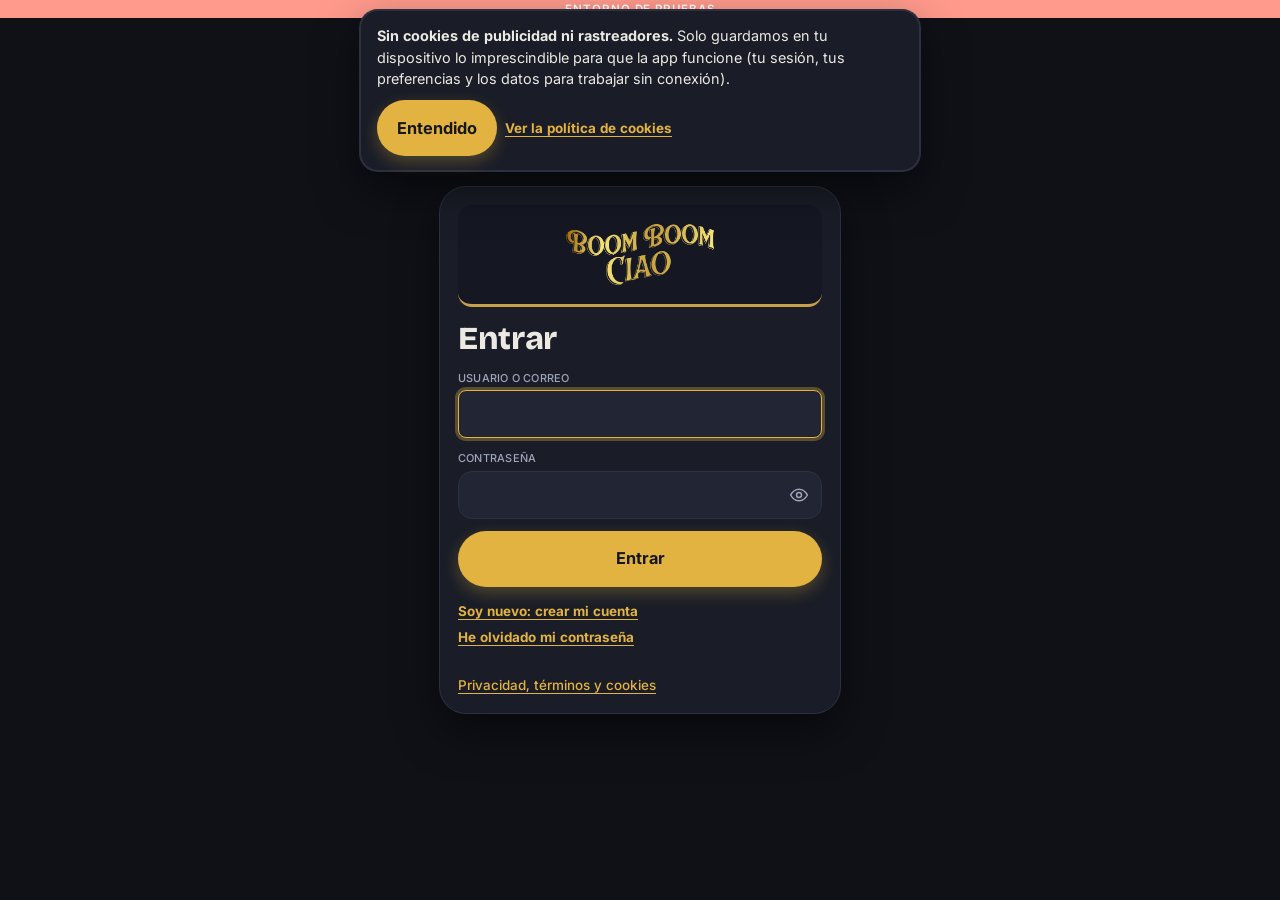
<file: index.html>
<!doctype html>
<html lang="es">
<head>
<meta charset="utf-8">
<meta name="viewport" content="width=device-width,initial-scale=1,viewport-fit=cover">
<meta http-equiv="Content-Security-Policy" content="default-src 'self'; script-src 'self' https://challenges.cloudflare.com; style-src 'self' 'unsafe-inline'; font-src 'self' data:; img-src 'self' data: blob:; connect-src 'self' https://*.supabase.co wss://*.supabase.co https://eu.i.posthog.com; frame-src https://challenges.cloudflare.com; worker-src 'self' blob:; object-src 'none'; base-uri 'self'; form-action 'self'; upgrade-insecure-requests">
<title>Boom Boom Ciao</title>
<meta name="description" content="Gestión de cocina: escandallos, precios, recetas, inventario y mermas.">
<meta name="theme-color" content="#F6F0E4">
<meta name="robots" content="noindex,nofollow">
<meta name="referrer" content="strict-origin-when-cross-origin">
<link rel="manifest" href="manifest.webmanifest">
<link rel="icon" type="image/png" sizes="192x192" href="icon-192.png">
<link rel="apple-touch-icon" href="apple-touch-icon.png">
<meta name="apple-mobile-web-app-capable" content="yes">
<meta name="mobile-web-app-capable" content="yes">
<meta name="apple-mobile-web-app-title" content="Boom Boom Ciao">
<meta name="apple-mobile-web-app-status-bar-style" content="default">
<link rel="stylesheet" href="fuentes.css?v=30">
<link rel="stylesheet" href="inicio.css?v=30">
<link rel="stylesheet" href="base.css?v=30">
<link rel="stylesheet" href="componentes.css?v=30">
<link rel="stylesheet" href="pantallas.css?v=30">
<link rel="stylesheet" href="novedades.css?v=30">
<link rel="stylesheet" href="retoques-movil.css?v=30">
<link rel="stylesheet" href="zz-estilo.css?v=30">
<link rel="stylesheet" href="zzz-pomodoro.css?v=30">
<link rel="stylesheet" href="chaquetilla.css?v=40">
</head>
<body>

<a class="saltar" href="#vista">Saltar al contenido</a>
<div id="tirar" aria-hidden="true"><span>Desliza para actualizar</span></div>
<div class="wrap">
  <header class="top">
    <button class="btn small" id="btn-menu" type="button" aria-controls="menu" aria-expanded="false"><svg viewBox="0 0 24 24" width="18" height="18" aria-hidden="true" fill="none" stroke="currentColor" stroke-width="2" stroke-linecap="round"><path d="M4 7h16M4 12h16M4 17h16"/></svg>Menú</button>
    <div class="saludo"><small id="saludo-sub"></small><h1 id="saludo">Boom Boom Ciao</h1><small id="rol"></small></div>
    <select id="area-sel" class="area-sel" aria-label="Zona de trabajo"><option value="cocina">Cocina</option><option value="barra">Barra</option><option value="sala">Sala</option><option value="">Todo</option></select>
    <button class="btn small" id="btn-buscar" type="button" aria-label="Buscar en toda la app" title="Buscar (Ctrl + K)"><svg viewBox="0 0 24 24" width="18" height="18" aria-hidden="true" fill="none" stroke="currentColor" stroke-width="2" stroke-linecap="round"><circle cx="11" cy="11" r="7"/><path d="M20 20l-3.5-3.5"/></svg></button>
  </header>
  <div class="subs" id="subs" hidden></div>
  <p class="aviso" id="aviso" hidden></p>
  <div class="recs" id="recordatorio" hidden aria-live="polite"></div>
  <main id="vista" class="col" tabindex="-1"><section class="card estado"><strong>Cargando la cocina</strong><span>Platos, precios, inventario y mermas.</span></section></main>
  <p class="hint" id="guardado" aria-live="polite"></p>
  <datalist id="dl-productos"></datalist>
  <datalist id="dl-solo-prod"></datalist>
  <datalist id="dl-proveedores"></datalist>
  <datalist id="dl-grupos"></datalist>
  <datalist id="dl-gelab"></datalist>
  <datalist id="dl-tiempos"><option value="Entrante"></option><option value="Principal"></option><option value="Postre"></option><option value="Bebida"></option><option value="Pan y aperitivo"></option></datalist>
  <datalist id="dl-equipo"></datalist>
</div>
<button class="btn" id="btn-deshacer" type="button" hidden></button>
<div id="velo"></div>
<nav id="tabbar" aria-label="Secciones"></nav>
<aside id="menu" aria-label="Menú principal">
  <div class="m-top"><img src="logo-oro.png" alt="" width="110" height="46"><button class="icon" id="menu-cerrar" type="button" aria-label="Cerrar menú">×</button></div>
  <nav id="menu-nav" aria-label="Secciones"></nav>
  <div class="m-cuenta" id="m-cuenta" hidden><div class="fila"><b id="cu-nombre"></b><span class="m-bts"><button class="btn small" id="btn-usuarios" type="button" hidden>Usuarios</button><button class="btn small" id="btn-salir" type="button">Salir</button></span></div><select id="cu-rest" aria-label="Restaurante" hidden></select><div class="m-enl"><button class="link" id="btn-clave" type="button">Mi cuenta y contraseña</button><button class="link" id="btn-copias" type="button" hidden>Copias automáticas</button><button class="link" id="btn-legal" type="button">Privacidad y términos</button></div></div>
  <div class="m-pie" id="m-des" hidden><span class="lbl">Último cambio</span><button class="btn small" id="btn-des-menu" type="button">Deshacer</button></div>
  <div class="m-pie" id="m-copia" hidden><span class="lbl">Copia de datos</span><span class="m-bts"><button class="btn small" id="btn-copia" type="button">Descargar</button><button class="btn small" id="btn-restaurar" type="button" hidden>Restaurar</button></span><input id="f-copia" type="file" accept=".json,application/json" hidden></div>
  <div class="m-pie"><span class="lbl">Ajustes</span><button class="btn small" id="btn-ajustes" type="button">Apariencia y mi cuenta</button></div>
  <div class="m-pie"><span class="lbl">Versión</span><span class="m-bts"><span id="m-ver">Chaquetilla 4.0</span><button class="btn small" id="btn-reparar" type="button" title="Borra la copia guardada en este dispositivo y descarga la última versión">Actualizar</button></span><span class="hint m-tirar">Para actualizar, desliza la pantalla hacia abajo desde arriba.</span></div>
</aside>
<div id="toast" role="status" hidden></div>
<div id="cocina" hidden></div>
<div id="capa" hidden role="dialog" aria-modal="true" aria-label="Información"></div>
<div id="entorno" hidden>ENTORNO DE PRUEBAS</div>
<div id="usuarios" hidden role="dialog" aria-modal="true" aria-label="Usuarios"></div>
<div id="acceso" hidden></div>
<div id="quiosco" hidden></div>
<div id="multi" hidden role="dialog" aria-modal="true" aria-label="Exportar varios"></div>

<!-- Configuración del entorno y librería de la base de datos -->
<script src="analitica.js"></script>
<script src="config.js?v=30" defer></script>
<script src="supabase.js" defer></script>
<!-- La app, por partes. El orden importa: cada archivo usa lo que definen los anteriores.
     «defer»: se descargan todos a la vez y se ejecutan en este mismo orden al terminar de leer la página. -->
<script src="base.js?v=30" defer></script>
<script src="modelo.js?v=30" defer></script>
<script src="indices.js?v=30" defer></script>
<script src="guardado.js?v=30" defer></script>
<script src="calculo.js?v=30" defer></script>
<script src="formatos.js?v=30" defer></script>
<script src="pintado.js?v=30" defer></script>
<script src="carta.js?v=30" defer></script>
<script src="ficha.js?v=30" defer></script>
<script src="precios.js?v=30" defer></script>
<script src="recetas.js?v=30" defer></script>
<script src="dictado.js?v=30" defer></script>
<script src="inventario.js?v=30" defer></script>
<script src="mermas.js?v=30" defer></script>
<script src="alergenos-y-utilidades.js?v=30" defer></script>
<script src="alertas.js?v=30" defer></script>
<script src="comparar.js?v=30" defer></script>
<script src="panel.js?v=30" defer></script>
<script src="sala.js?v=30" defer></script>
<script src="ingenieria.js?v=30" defer></script>
<script src="eventos.js?v=30" defer></script>
<script src="modo-cocina.js?v=30" defer></script>
<script src="produccion.js?v=30" defer></script>
<script src="etiquetas.js?v=30" defer></script>
<script src="appcc.js?v=30" defer></script>
<script src="compras.js?v=30" defer></script>
<script src="ficha-extra.js?v=30" defer></script>
<script src="informes-extra.js?v=30" defer></script>
<script src="detalle.js?v=30" defer></script>
<script src="eventos-ampliacion.js?v=30" defer></script>
<script src="permisos.js?v=30" defer></script>
<script src="nombres.js?v=30" defer></script>
<script src="precio-historial.js?v=30" defer></script>
<script src="imagenes.js?v=30" defer></script>
<script src="documentos.js?v=30" defer></script>
<script src="asistente.js?v=30" defer></script>
<script src="chat-flotante.js?v=30" defer></script>
<script src="escaner.js?v=30" defer></script>
<script src="ventas.js?v=30" defer></script>
<script src="eventos-ia.js?v=30" defer></script>
<script src="informes.js?v=30" defer></script>
<script src="lienzo.js?v=30" defer></script>
<script src="pdf.js?v=30" defer></script>
<script src="excel.js?v=30" defer></script>
<script src="varios.js?v=30" defer></script>
<script src="eventos-principales.js?v=30" defer></script>
<script src="tema.js?v=30" defer></script>
<script src="navegacion.js?v=30" defer></script>
<script src="interfaz.js?v=30" defer></script>
<script src="recibir.js?v=30" defer></script>
<script src="copia.js?v=30" defer></script>
<script src="deshacer.js?v=30" defer></script>
<script src="proveedores.js?v=30" defer></script>
<script src="pedidos.js?v=30" defer></script>
<script src="historial.js?v=30" defer></script>
<script src="legal-y-copias.js?v=30" defer></script>
<script src="legal.js?v=30" defer></script>
<script src="grupo.js?v=30" defer></script>
<script src="tarifas.js?v=30" defer></script>
<script src="escandallos.js?v=30" defer></script>
<script src="unidades.js?v=30" defer></script>
<script src="seleccion.js?v=30" defer></script>
<script src="grupos-carta.js?v=30" defer></script>
<script src="fotos.js?v=30" defer></script>
<script src="menus-carta.js?v=30" defer></script>
<script src="zonas.js?v=30" defer></script>
<script src="recordatorios.js?v=30" defer></script>
<script src="turnos.js?v=30" defer></script>
<script src="reparto.js?v=30" defer></script>
<script src="horario-equipo.js?v=30" defer></script>
<script src="cuadre.js?v=30" defer></script>
<script src="aprobar.js?v=30" defer></script>
<script src="consumo.js?v=30" defer></script>
<script src="enlazar.js?v=30" defer></script>
<script src="repaso-kgl.js?v=30" defer></script>
<script src="tablon.js?v=30" defer></script>
<script src="tareas.js?v=30" defer></script>
<script src="etiquetas-acciones.js?v=30" defer></script>
<script src="manual.js?v=30" defer></script>
<script src="primeros-pasos.js?v=30" defer></script>
<script src="buscador.js?v=30" defer></script>
<script src="limite-ia.js?v=30" defer></script>
<script src="sesion.js?v=30" defer></script>
<script src="almacen-local.js?v=30" defer></script>
<script src="archivos.js?v=30" defer></script>
<script src="avisos.js?v=30" defer></script>
<script src="limpieza.js?v=30" defer></script>
<script src="sincronizacion.js?v=30" defer></script>
<script src="acceso.js?v=30" defer></script>
<script src="mi-cuenta.js?v=30" defer></script>
<script src="usuarios.js?v=30" defer></script>
<script src="ia.js?v=30" defer></script>
<script src="hoy.js?v=40" defer></script>
<script src="fichaje.js?v=40" defer></script>
<script src="quiosco.js?v=40" defer></script>
<script src="papeles.js?v=40" defer></script>
<script src="socios.js?v=40" defer></script>
<script src="arranque.js?v=30" defer></script>
</body>
</html>
</file>
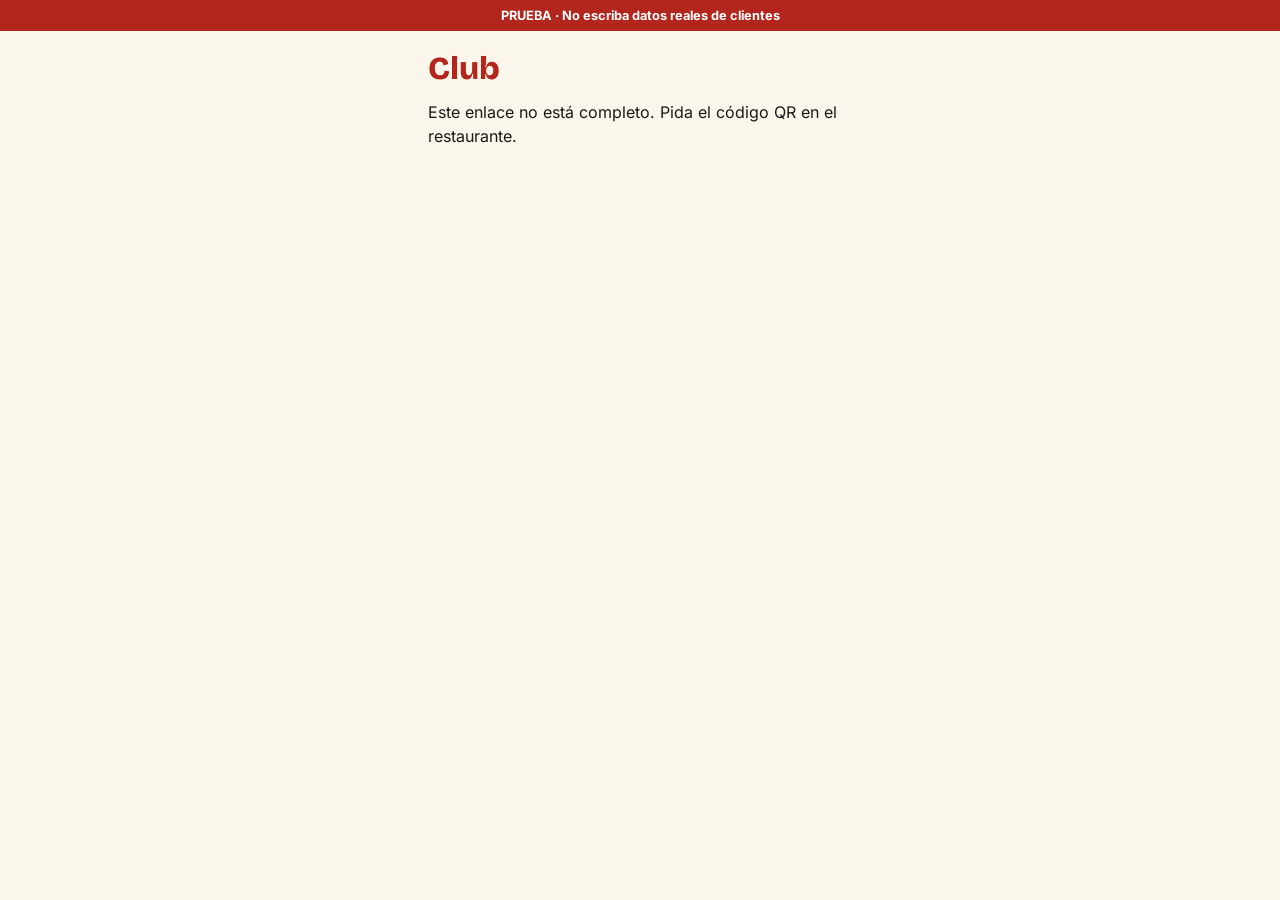
<file: club.html>
<!doctype html>
<html lang="es">
<head>
<meta charset="utf-8">
<meta name="viewport" content="width=device-width,initial-scale=1,viewport-fit=cover">
<meta http-equiv="Content-Security-Policy" content="default-src 'self'; script-src 'self'; style-src 'self'; font-src 'self'; img-src 'self' data:; connect-src https://*.supabase.co; object-src 'none'; base-uri 'self'; form-action 'self'; upgrade-insecure-requests">
<title>Club Boom Boom Ciao</title>
<meta name="robots" content="noindex,nofollow">
<meta name="referrer" content="strict-origin-when-cross-origin">
<meta name="theme-color" content="#FBF6EC">
<link rel="stylesheet" href="fuentes.css?v=40">
<link rel="stylesheet" href="club.css?v=40">
</head>
<body>
<p class="prueba" id="prueba" hidden>PRUEBA · No escriba datos reales de clientes</p>
<main id="club"><p>Cargando…</p></main>
<script src="config.js?v=40"></script>
<script src="supabase.js"></script>
<script src="club.js?v=40"></script>
</body>
</html>
</file>
<file: fuentes.css>
/* Fuentes de la app (servidas desde aquí, sin conexiones a terceros) · SIL Open Font License 1.1 */
@font-face{font-family:'Plus Jakarta Sans';font-style:normal;font-weight:400;font-display:swap;src:url('plus-jakarta-sans-latin-400-normal.woff2') format('woff2');unicode-range:U+0000-00FF,U+0131,U+0152-0153,U+02BB-02BC,U+02C6,U+02DA,U+02DC,U+0304,U+0308,U+0329,U+2000-206F,U+20AC,U+2122,U+2191,U+2193,U+2212,U+2215,U+FEFF,U+FFFD}
@font-face{font-family:'Plus Jakarta Sans';font-style:normal;font-weight:500;font-display:swap;src:url('plus-jakarta-sans-latin-500-normal.woff2') format('woff2');unicode-range:U+0000-00FF,U+0131,U+0152-0153,U+02BB-02BC,U+02C6,U+02DA,U+02DC,U+0304,U+0308,U+0329,U+2000-206F,U+20AC,U+2122,U+2191,U+2193,U+2212,U+2215,U+FEFF,U+FFFD}
@font-face{font-family:'Plus Jakarta Sans';font-style:normal;font-weight:600;font-display:swap;src:url('plus-jakarta-sans-latin-600-normal.woff2') format('woff2');unicode-range:U+0000-00FF,U+0131,U+0152-0153,U+02BB-02BC,U+02C6,U+02DA,U+02DC,U+0304,U+0308,U+0329,U+2000-206F,U+20AC,U+2122,U+2191,U+2193,U+2212,U+2215,U+FEFF,U+FFFD}
@font-face{font-family:'Plus Jakarta Sans';font-style:normal;font-weight:700;font-display:swap;src:url('plus-jakarta-sans-latin-700-normal.woff2') format('woff2');unicode-range:U+0000-00FF,U+0131,U+0152-0153,U+02BB-02BC,U+02C6,U+02DA,U+02DC,U+0304,U+0308,U+0329,U+2000-206F,U+20AC,U+2122,U+2191,U+2193,U+2212,U+2215,U+FEFF,U+FFFD}
@font-face{font-family:'Plus Jakarta Sans';font-style:normal;font-weight:800;font-display:swap;src:url('plus-jakarta-sans-latin-800-normal.woff2') format('woff2');unicode-range:U+0000-00FF,U+0131,U+0152-0153,U+02BB-02BC,U+02C6,U+02DA,U+02DC,U+0304,U+0308,U+0329,U+2000-206F,U+20AC,U+2122,U+2191,U+2193,U+2212,U+2215,U+FEFF,U+FFFD}
@font-face{font-family:'Bricolage Grotesque';font-style:normal;font-weight:700;font-display:swap;src:url('bricolage-grotesque-latin-700-normal.woff2') format('woff2');unicode-range:U+0000-00FF,U+0131,U+0152-0153,U+02BB-02BC,U+02C6,U+02DA,U+02DC,U+0304,U+0308,U+0329,U+2000-206F,U+20AC,U+2122,U+2191,U+2193,U+2212,U+2215,U+FEFF,U+FFFD}
@font-face{font-family:'Bricolage Grotesque';font-style:normal;font-weight:800;font-display:swap;src:url('bricolage-grotesque-latin-800-normal.woff2') format('woff2');unicode-range:U+0000-00FF,U+0131,U+0152-0153,U+02BB-02BC,U+02C6,U+02DA,U+02DC,U+0304,U+0308,U+0329,U+2000-206F,U+20AC,U+2122,U+2191,U+2193,U+2212,U+2215,U+FEFF,U+FFFD}
@font-face{font-family:'Inter';font-style:normal;font-weight:400;font-display:swap;src:url('inter-latin-400-normal.woff2') format('woff2');unicode-range:U+0000-00FF,U+0131,U+0152-0153,U+02BB-02BC,U+02C6,U+02DA,U+02DC,U+0304,U+0308,U+0329,U+2000-206F,U+20AC,U+2122,U+2191,U+2193,U+2212,U+2215,U+FEFF,U+FFFD}
@font-face{font-family:'Inter';font-style:normal;font-weight:500;font-display:swap;src:url('inter-latin-500-normal.woff2') format('woff2');unicode-range:U+0000-00FF,U+0131,U+0152-0153,U+02BB-02BC,U+02C6,U+02DA,U+02DC,U+0304,U+0308,U+0329,U+2000-206F,U+20AC,U+2122,U+2191,U+2193,U+2212,U+2215,U+FEFF,U+FFFD}
@font-face{font-family:'Inter';font-style:normal;font-weight:600;font-display:swap;src:url('inter-latin-600-normal.woff2') format('woff2');unicode-range:U+0000-00FF,U+0131,U+0152-0153,U+02BB-02BC,U+02C6,U+02DA,U+02DC,U+0304,U+0308,U+0329,U+2000-206F,U+20AC,U+2122,U+2191,U+2193,U+2212,U+2215,U+FEFF,U+FFFD}
@font-face{font-family:'Inter';font-style:normal;font-weight:700;font-display:swap;src:url('inter-latin-700-normal.woff2') format('woff2');unicode-range:U+0000-00FF,U+0131,U+0152-0153,U+02BB-02BC,U+02C6,U+02DA,U+02DC,U+0304,U+0308,U+0329,U+2000-206F,U+20AC,U+2122,U+2191,U+2193,U+2212,U+2215,U+FEFF,U+FFFD}
@font-face{font-family:'Inter';font-style:normal;font-weight:800;font-display:swap;src:url('inter-latin-800-normal.woff2') format('woff2');unicode-range:U+0000-00FF,U+0131,U+0152-0153,U+02BB-02BC,U+02C6,U+02DA,U+02DC,U+0304,U+0308,U+0329,U+2000-206F,U+20AC,U+2122,U+2191,U+2193,U+2212,U+2215,U+FEFF,U+FFFD}
</file>
<file: inicio.css>
/* Ajustes mínimos del documento (en Claude los pone la propia plataforma) */
:root {
  color-scheme: light;
  padding-top: env(safe-area-inset-top, 0px);
  padding-bottom: env(safe-area-inset-bottom, 0px);
}
body {
  margin: 0;
  font: 14px system-ui, sans-serif;
}
img {
  max-width: 100%;
}
[hidden] {
  display: none !important;
}
</file>
<file: base.css>
/* Layout: cabecera azul con botón de menú; menú lateral desplegable (cajón en móvil, fijo en escritorio) con las secciones y sus apartados. Cada pantalla: barra fija con buscador y acciones, y debajo listas compactas paginadas. */
:root {
  --bg: #f3ecdd;
  --surface: #fcf9f2;
  --sunken: #ece4d1;
  --ink: #121512;
  --muted: #5e5c52;
  --line: #d9cfb8;
  --accent: #2d3661;
  --accent-soft: #dddee7;
  --on-accent: #f3ecdd;
  --oro: #c8a24a;
  --band: #2d3661;
  --band-ink: #f3ecdd;
  --band-oro: #e3c36a;
  --band-line: #4a5387;
  --ok: #1f6b3a;
  --ok-bg: #dcebd7;
  --warn: #7d4e00;
  --warn-bg: #f5e4bc;
  --crit: #a3261e;
  --crit-bg: #f3d9d2;
  --font-display: 'Anton', Impact, 'Arial Narrow', sans-serif;
  --font-voz: 'Instrument Serif', Georgia, 'Times New Roman', serif;
  --font-body: 'Hanken Grotesk', system-ui, -apple-system, 'Segoe UI', sans-serif;
  --font-mono: 'DM Mono', ui-monospace, 'SFMono-Regular', Menlo, monospace;
}
@media (prefers-color-scheme: dark) {
  :root:not([data-theme='light']) {
    --bg: #14172b;
    --surface: #1f2442;
    --sunken: #181c35;
    --ink: #f3ecdd;
    --muted: #b7b3a6;
    --line: #3a426c;
    --accent: #e3c36a;
    --accent-soft: #3a3b50;
    --on-accent: #121512;
    --oro: #c8a24a;
    --band: #2d3661;
    --band-ink: #f3ecdd;
    --band-oro: #e3c36a;
    --band-line: #4a5387;
    --ok: #7fd39a;
    --ok-bg: #18372a;
    --warn: #f0bc66;
    --warn-bg: #3d3015;
    --crit: #f39389;
    --crit-bg: #43201e;
    color-scheme: dark;
  }
}
:root[data-theme='dark'] {
  --bg: #14172b;
  --surface: #1f2442;
  --sunken: #181c35;
  --ink: #f3ecdd;
  --muted: #b7b3a6;
  --line: #3a426c;
  --accent: #e3c36a;
  --accent-soft: #3a3b50;
  --on-accent: #121512;
  --oro: #c8a24a;
  --band: #2d3661;
  --band-ink: #f3ecdd;
  --band-oro: #e3c36a;
  --band-line: #4a5387;
  --ok: #7fd39a;
  --ok-bg: #18372a;
  --warn: #f0bc66;
  --warn-bg: #3d3015;
  --crit: #f39389;
  --crit-bg: #43201e;
  color-scheme: dark;
}
* {
  box-sizing: border-box;
}
body {
  background: var(--bg);
  color: var(--ink);
  font-family: var(--font-body);
  font-size: 15px;
  line-height: 1.45;
}
.wrap {
  max-width: 1080px;
  margin: 0 auto;
  padding-block: 12px 40px;
  padding-left: max(16px, env(safe-area-inset-left, 0px));
  padding-right: max(16px, env(safe-area-inset-right, 0px));
  display: flex;
  flex-direction: column;
  gap: 12px;
}
h1,
h2,
h3,
p {
  margin: 0;
}
h1 {
  font-family: var(--font-display);
  font-weight: 400;
  font-size: 1.3rem;
  line-height: 1;
  text-transform: uppercase;
  color: var(--band-oro);
}
h1 img {
  display: block;
  width: 92px;
  height: auto;
}
h2 {
  font-family: var(--font-voz);
  font-weight: 400;
  font-size: 1.45rem;
  line-height: 1.1;
  text-wrap: balance;
}
h3,
.lbl,
.field > label,
.mini > span {
  font-family: var(--font-mono);
  font-weight: 500;
  font-size: 0.68rem;
  letter-spacing: 0.07em;
  text-transform: uppercase;
  color: var(--muted);
}
.top {
  display: flex;
  gap: 12px;
  align-items: center;
  background: var(--band);
  color: var(--band-ink);
  border-radius: 14px;
  padding: 10px 14px;
  border-bottom: 3px solid var(--oro);
}
.voz {
  flex: 1;
  min-width: 0;
  font-family: var(--font-voz);
  font-style: italic;
  font-size: 1.3rem;
  line-height: 1.05;
}
.top .btn {
  background: transparent;
  border-color: var(--band-line);
  color: var(--band-ink);
}
.hint {
  font-size: 0.82rem;
  color: var(--muted);
}
input,
select,
button,
textarea {
  font: inherit;
  color: inherit;
}
input,
select,
textarea {
  font-size: 16px;
  width: 100%;
  min-width: 0;
  background: var(--surface);
  border: 1px solid var(--line);
  border-radius: 10px;
}
input,
select {
  height: 42px;
  padding: 0 10px;
}
textarea {
  padding: 10px;
  line-height: 1.5;
  resize: vertical;
}
input:disabled,
select:disabled {
  background: var(--sunken);
  color: var(--muted);
  opacity: 1;
}
input.num {
  font-variant-numeric: tabular-nums;
  text-align: right;
}
input:focus-visible,
select:focus-visible,
button:focus-visible,
textarea:focus-visible,
a:focus-visible,
summary:focus-visible {
  outline: 2px solid var(--accent);
  outline-offset: 2px;
}
.top :focus-visible {
  outline-color: var(--band-oro);
}
.field {
  display: flex;
  flex-direction: column;
  gap: 4px;
  min-width: 0;
}
.grow {
  flex: 1 1 160px;
  min-width: 0;
}
.btn {
  display: inline-flex;
  align-items: center;
  justify-content: center;
  gap: 8px;
  cursor: pointer;
  height: 42px;
  padding: 0 16px;
  border-radius: 10px;
  border: 1px solid var(--line);
  background: var(--surface);
  font-weight: 600;
  font-size: 0.9rem;
  text-decoration: none;
  color: var(--ink);
  white-space: nowrap;
}
.btn.primary {
  background: var(--accent);
  border-color: var(--accent);
  color: var(--on-accent);
}
.btn.danger {
  color: var(--crit);
}
.btn.small {
  height: 36px;
  padding: 0 12px;
  font-size: 0.84rem;
}
.icon {
  flex: none;
  cursor: pointer;
  width: 42px;
  height: 42px;
  border-radius: 10px;
  border: 1px solid var(--line);
  background: var(--surface);
  font-size: 1.15rem;
  line-height: 1;
  color: var(--muted);
}
.link {
  cursor: pointer;
  border: 0;
  background: transparent;
  padding: 0;
  color: var(--accent);
  font-weight: 600;
  font-size: 0.84rem;
  text-decoration: underline;
}
.aviso {
  background: var(--warn-bg);
  color: var(--warn);
  padding: 10px 12px;
  border-radius: 10px;
  font-size: 0.88rem;
}
.card {
  background: var(--surface);
  border: 1px solid var(--line);
  border-radius: 14px;
  padding: 14px;
  display: flex;
  flex-direction: column;
  gap: 12px;
  min-width: 0;
}
.estado {
  padding: 32px 16px;
  text-align: center;
  color: var(--muted);
  align-items: center;
}
.estado strong {
  color: var(--ink);
  font-family: var(--font-voz);
  font-weight: 400;
  font-size: 1.5rem;
  line-height: 1.1;
}
.col {
  display: flex;
  flex-direction: column;
  gap: 12px;
  min-width: 0;
}
.acciones {
  display: flex;
  flex-wrap: wrap;
  gap: 8px;
  align-items: center;
}
</file>
<file: componentes.css>
/* Barra fija de cada sección */
.bar {
  position: sticky;
  top: env(safe-area-inset-top, 0px);
  z-index: 4;
  background: var(--bg);
  padding: 6px 0;
  display: flex;
  flex-wrap: wrap;
  gap: 8px;
  align-items: flex-end;
}
.bar .field {
  flex: 1 1 140px;
}
.bar .corto {
  flex: 0 1 170px;
}
/* Cifras y estados */
.kpis {
  display: grid;
  grid-template-columns: repeat(3, minmax(0, 1fr));
  gap: 8px;
}
.kpi {
  background: var(--surface);
  border: 1px solid var(--line);
  border-radius: 12px;
  padding: 10px 12px;
  display: flex;
  flex-direction: column;
  gap: 2px;
  min-width: 0;
}
.kpi b {
  font-family: var(--font-display);
  font-weight: 400;
  font-size: 1.55rem;
  line-height: 1.1;
  color: var(--accent);
  font-variant-numeric: tabular-nums;
}
.pill {
  display: inline-flex;
  align-items: center;
  gap: 6px;
  padding: 3px 9px;
  border-radius: 999px;
  font-size: 0.78rem;
  font-weight: 600;
  background: var(--sunken);
  color: var(--muted);
  white-space: nowrap;
  font-variant-numeric: tabular-nums;
}
.pill.ok {
  background: var(--ok-bg);
  color: var(--ok);
}
.pill.warn {
  background: var(--warn-bg);
  color: var(--warn);
}
.pill.crit {
  background: var(--crit-bg);
  color: var(--crit);
}
.chip {
  display: inline-flex;
  padding: 3px 8px;
  border-radius: 6px;
  background: var(--accent-soft);
  color: var(--accent);
  font-family: var(--font-mono);
  font-size: 0.64rem;
  letter-spacing: 0.05em;
  text-transform: uppercase;
  font-weight: 500;
}
/* Listas compactas */
.rows {
  display: flex;
  flex-direction: column;
}
.row {
  display: grid;
  grid-template-columns: minmax(0, 1fr) auto;
  gap: 2px 12px;
  align-items: center;
  padding: 9px 2px;
  border-top: 1px solid var(--line);
  text-align: left;
  background: transparent;
  border-left: 0;
  border-right: 0;
  border-bottom: 0;
  width: 100%;
  color: inherit;
}
.rows > .row:first-child {
  border-top: 0;
}
button.row {
  cursor: pointer;
}
.row .n {
  display: flex;
  flex-direction: column;
  min-width: 0;
}
.row .n b {
  font-weight: 600;
  overflow-wrap: anywhere;
}
.row .n span {
  font-size: 0.8rem;
  color: var(--muted);
}
.row .d {
  display: flex;
  gap: 10px;
  align-items: center;
  justify-content: flex-end;
  font-variant-numeric: tabular-nums;
  white-space: nowrap;
}
.row .d b {
  font-weight: 600;
}
.mas {
  align-self: center;
  margin-top: 8px;
}
.editor {
  display: grid;
  gap: 8px;
  grid-template-columns: repeat(2, minmax(0, 1fr));
  align-items: end;
  padding: 12px;
  background: var(--sunken);
  border-radius: 12px;
  margin: 6px 0;
}
.editor .wide {
  grid-column: 1/-1;
}
.precio {
  display: flex;
  gap: 6px;
}
.precio select {
  width: 84px;
  flex: none;
  padding: 0 6px;
}
</file>
<file: pantallas.css>
/* Ficha de plato */
.resumen {
  flex: 1 1 220px;
  display: flex;
  flex-wrap: wrap;
  gap: 4px 14px;
  align-items: baseline;
  min-width: 0;
}
.resumen .g {
  font-family: var(--font-display);
  font-weight: 400;
  font-size: 1.7rem;
  line-height: 1;
  color: var(--accent);
  font-variant-numeric: tabular-nums;
}
.resumen span {
  font-size: 0.84rem;
  color: var(--muted);
  font-variant-numeric: tabular-nums;
}
.resumen .pill.ok {
  color: var(--ok);
}
.resumen .pill.warn {
  color: var(--warn);
}
.resumen .pill.crit {
  color: var(--crit);
}
.ficha {
  display: grid;
  gap: 8px;
  grid-template-columns: repeat(2, minmax(0, 1fr));
}
.wide {
  grid-column: 1/-1;
}
.check {
  display: flex;
  gap: 10px;
  align-items: center;
  font-size: 0.88rem;
}
.check input {
  width: 20px;
  height: 20px;
  flex: none;
  accent-color: var(--accent);
}
.ing {
  display: grid;
  gap: 6px 8px;
  padding: 8px 0;
  border-top: 1px solid var(--line);
  grid-template-columns: repeat(4, minmax(0, 1fr));
  align-items: end;
}
.ing .i-n {
  grid-column: 1/-1;
  display: flex;
  gap: 6px;
}
.ing .i-p.libre {
  grid-column: 1/-1;
  order: 5;
}
.ing .i-x {
  order: 6;
}
.ing .i-x {
  grid-column: 1/-1;
  font-size: 0.8rem;
  color: var(--muted);
  display: flex;
  gap: 8px;
  flex-wrap: wrap;
  align-items: center;
}
.ing .i-x:empty {
  display: none;
}
.mini {
  display: flex;
  flex-direction: column;
  gap: 3px;
  min-width: 0;
}
.mini output,
.mini b {
  height: 42px;
  display: flex;
  align-items: center;
  font-variant-numeric: tabular-nums;
  white-space: nowrap;
  font-size: 0.92rem;
}
.mini b {
  justify-content: flex-end;
  font-weight: 700;
}
.ing-head {
  display: none;
}
details {
  border-top: 1px solid var(--line);
  padding-top: 10px;
}
details > summary {
  cursor: pointer;
  font-family: var(--font-mono);
  font-size: 0.7rem;
  letter-spacing: 0.07em;
  text-transform: uppercase;
  color: var(--accent);
  font-weight: 500;
}
details[open] > summary {
  margin-bottom: 10px;
}
.barras {
  display: flex;
  flex-direction: column;
  gap: 8px;
}
.fila-barra {
  display: grid;
  grid-template-columns: minmax(0, 1fr) auto;
  gap: 2px 10px;
  font-size: 0.86rem;
}
.fila-barra .v {
  font-variant-numeric: tabular-nums;
  color: var(--muted);
}
.fila-barra .pista {
  grid-column: 1/-1;
  height: 6px;
  background: var(--sunken);
  border-radius: 3px;
  overflow: hidden;
}
.fila-barra .pista i {
  display: block;
  height: 100%;
  background: var(--accent);
  border-radius: 3px;
}
.ri {
  list-style: none;
  margin: 0;
  padding: 0;
  display: grid;
  grid-template-columns: minmax(0, 1fr);
  column-gap: 28px;
}
.ri li {
  display: flex;
  justify-content: space-between;
  gap: 16px;
  padding: 7px 0;
  border-top: 1px solid var(--line);
}
.ri li b {
  font-variant-numeric: tabular-nums;
  font-weight: 600;
  white-space: nowrap;
}
.seg {
  display: inline-grid;
  grid-auto-flow: column;
  grid-auto-columns: minmax(0, 1fr);
  gap: 4px;
  background: var(--sunken);
  padding: 4px;
  border-radius: 12px;
}
.seg button {
  cursor: pointer;
  height: 34px;
  padding: 0 14px;
  border: 0;
  border-radius: 9px;
  background: transparent;
  font-weight: 600;
  font-size: 0.86rem;
  color: var(--muted);
}
.seg button[aria-pressed='true'] {
  background: var(--accent);
  color: var(--on-accent);
}
.invrow {
  grid-template-columns: minmax(0, 1fr) 128px;
}
.invrow .q {
  display: flex;
  gap: 6px;
  align-items: center;
}
.invrow .q span {
  font-size: 0.82rem;
  color: var(--muted);
  width: 20px;
  flex: none;
}
.invrow .v {
  grid-column: 1/-1;
  font-size: 0.8rem;
  color: var(--muted);
  font-variant-numeric: tabular-nums;
  text-align: right;
}
.invrow .v:empty {
  display: none;
}
.msg {
  font-size: 0.86rem;
  padding: 8px 10px;
  border-radius: 10px;
  background: var(--sunken);
}
.exp {
  position: relative;
  margin-left: auto;
}
.exp-m {
  position: absolute;
  right: 0;
  top: calc(100% + 6px);
  z-index: 6;
  background: var(--surface);
  border: 1px solid var(--line);
  border-radius: 12px;
  padding: 6px;
  display: flex;
  flex-direction: column;
  gap: 4px;
  min-width: 170px;
}
.exp-m button {
  cursor: pointer;
  height: 40px;
  border: 0;
  background: transparent;
  border-radius: 8px;
  text-align: left;
  padding: 0 10px;
  font-weight: 600;
  font-size: 0.9rem;
}
.exp-m button:hover {
  background: var(--sunken);
}
#toast {
  position: fixed;
  left: 50%;
  transform: translateX(-50%);
  bottom: calc(20px + env(safe-area-inset-bottom, 0px));
  z-index: 7;
  background: var(--ink);
  color: var(--bg);
  padding: 10px 16px;
  border-radius: 10px;
  font-size: 0.88rem;
  max-width: calc(100% - 32px);
}
@media (min-width: 620px) {
  .ficha {
    grid-template-columns: repeat(4, minmax(0, 1fr));
  }
  .editor {
    grid-template-columns: minmax(0, 1.6fr) minmax(0, 1.2fr) minmax(0, 1.1fr) auto;
  }
  .editor.m6 {
    grid-template-columns: repeat(4, minmax(0, 1fr));
  }
  .editor .wide {
    grid-column: auto;
  }
  .editor.m6 .wide {
    grid-column: span 2;
  }
  .ing {
    grid-template-columns: minmax(0, 2.2fr) 92px 78px minmax(0, 1.25fr) 84px;
    align-items: center;
  }
  .ing .i-n,
  .ing .i-p,
  .ing .i-p.libre {
    grid-column: auto;
    order: 0;
  }
  .ing .i-x {
    order: 0;
  }
  .ing .mini > span {
    display: none;
  }
  .ing-head {
    display: grid;
    gap: 8px;
    grid-template-columns: minmax(0, 2.2fr) 92px 78px minmax(0, 1.25fr) 84px;
    font-family: var(--font-mono);
    font-size: 0.66rem;
    letter-spacing: 0.07em;
    text-transform: uppercase;
    color: var(--muted);
    padding-bottom: 6px;
  }
  .ing-head span:nth-child(n + 2) {
    text-align: right;
  }
  .ri {
    grid-template-columns: repeat(2, minmax(0, 1fr));
  }
  .invrow {
    grid-template-columns: minmax(0, 1fr) 140px 100px;
  }
  .invrow .v {
    grid-column: auto;
  }
  .invrow .v:empty {
    display: block;
  }
}
@media (min-width: 860px) {
  .wrap {
    padding-block: 16px 40px;
  }
  .dos {
    display: grid;
    grid-template-columns: minmax(0, 1.7fr) minmax(0, 1fr);
    gap: 12px;
    align-items: start;
  }
}
.subs {
  display: flex;
  gap: 6px;
  overflow-x: auto;
  scrollbar-width: none;
  padding-bottom: 2px;
}
.subs a {
  flex: none;
  padding: 7px 12px;
  border-radius: 999px;
  border: 1px solid var(--line);
  background: var(--surface);
  color: var(--muted);
  text-decoration: none;
  font-size: 0.82rem;
  font-weight: 600;
  white-space: nowrap;
}
.subs a[aria-current='page'] {
  background: var(--accent-soft);
  color: var(--accent);
  border-color: var(--accent);
}
.togs {
  display: flex;
  flex-wrap: wrap;
  gap: 6px;
}
.tog {
  cursor: pointer;
  height: 32px;
  padding: 0 10px;
  border-radius: 999px;
  border: 1px solid var(--line);
  background: var(--surface);
  font-size: 0.8rem;
  font-weight: 600;
  color: var(--muted);
}
.tog[aria-pressed='true'] {
  background: var(--accent);
  border-color: var(--accent);
  color: var(--on-accent);
}
.full {
  grid-column: 1/-1;
}
.kpis.k4 {
  grid-template-columns: repeat(2, minmax(0, 1fr));
}
a.row {
  color: inherit;
}
.lab {
  background: #ffffff;
  color: #121512;
  border: 2px solid #121512;
  border-radius: 6px;
  overflow: hidden;
  display: flex;
  flex-direction: column;
  gap: 8px;
  padding-bottom: 12px;
}
.lab > * {
  margin: 0 14px;
}
.lab .lbl {
  color: #5e5c52;
}
.lab-top {
  margin: 0;
  background: #2d3661;
  color: #e3c36a;
  font-family: var(--font-display);
  font-size: 1.2rem;
  padding: 8px 14px;
  letter-spacing: 0.02em;
}
.lab-n {
  font-family: var(--font-voz);
  font-size: 2rem;
  line-height: 1.05;
}
.lab-f {
  display: grid;
  grid-template-columns: repeat(2, minmax(0, 1fr));
  gap: 10px;
}
.lab-f div {
  display: flex;
  flex-direction: column;
}
.lab-f b {
  font-family: var(--font-display);
  font-weight: 400;
  font-size: 1.9rem;
  line-height: 1.1;
}
.lab-f div:last-child b {
  color: #a3261e;
}
#cocina {
  position: fixed;
  inset: 0;
  z-index: 20;
  background: var(--bg);
  display: flex;
  flex-direction: column;
  gap: 16px;
  padding: calc(16px + env(safe-area-inset-top, 0px)) max(16px, env(safe-area-inset-right, 0px))
    calc(16px + env(safe-area-inset-bottom, 0px)) max(16px, env(safe-area-inset-left, 0px));
}
#multi,
#usuarios,
#acceso,
#capa {
  position: fixed;
  inset: 0;
  z-index: 21;
  background: var(--bg);
  display: flex;
  flex-direction: column;
  gap: 12px;
  padding: calc(14px + env(safe-area-inset-top, 0px)) max(16px, env(safe-area-inset-right, 0px))
    calc(14px + env(safe-area-inset-bottom, 0px)) max(16px, env(safe-area-inset-left, 0px));
}
#multi > *,
#usuarios > *,
#capa > * {
  width: 100%;
  max-width: 820px;
  margin-inline: auto;
}
.mx-top {
  display: flex;
  justify-content: space-between;
  gap: 12px;
  align-items: flex-start;
}
.mx-top h2 {
  font-size: 1.7rem;
}
.mx-fil {
  display: flex;
  flex-wrap: wrap;
  gap: 8px;
  align-items: flex-end;
}
.mx-fil .field {
  flex: 1 1 140px;
}
.mx-lista {
  flex: 1;
  min-height: 0;
  overflow-y: auto;
  background: var(--surface);
  border: 1px solid var(--line);
  border-radius: 14px;
  padding: 2px 12px;
}
.mx-it {
  display: flex;
  gap: 12px;
  align-items: center;
  padding: 10px 0;
  border-top: 1px solid var(--line);
  cursor: pointer;
}
.mx-it:first-child {
  border-top: 0;
}
.mx-it input {
  width: 22px;
  height: 22px;
  flex: none;
  accent-color: var(--accent);
}
.mx-it span {
  display: flex;
  flex-direction: column;
  min-width: 0;
}
.mx-it b {
  font-weight: 600;
  overflow-wrap: anywhere;
}
.mx-it small {
  font-size: 0.8rem;
  color: var(--muted);
}
.mx-pie {
  display: flex;
  flex-wrap: wrap;
  gap: 8px;
  align-items: center;
}
.mx-pie .btn {
  flex: 1 1 110px;
}
.mx-pie .btn:disabled {
  opacity: 0.5;
  cursor: default;
}
#acceso {
  z-index: 40;
  overflow-y: auto;
  align-items: center;
}
.ac-caja {
  width: 100%;
  max-width: 400px;
  margin: auto;
  display: flex;
  flex-direction: column;
  gap: 14px;
}
.ac-caja h2 {
  font-size: 2rem;
}
.ac-logo {
  background: var(--band);
  border-radius: 14px;
  border-bottom: 3px solid var(--oro);
  padding: 18px;
  display: flex;
  justify-content: center;
}
.ac-caja .link {
  align-self: flex-start;
}
.us-it {
  display: flex;
  flex-wrap: wrap;
  gap: 8px 10px;
  align-items: center;
  padding: 10px 0;
  border-top: 1px solid var(--line);
}
.us-it:first-child {
  border-top: 0;
}
.us-n {
  flex: 1 1 180px;
  display: flex;
  flex-direction: column;
  min-width: 0;
}
.us-n b {
  font-weight: 600;
  overflow-wrap: anywhere;
}
.us-n small {
  font-size: 0.8rem;
  color: var(--muted);
  overflow-wrap: anywhere;
}
.us-it select {
  width: auto;
  flex: 0 1 160px;
}
.m-cuenta {
  display: flex;
  flex-direction: column;
  gap: 8px;
  border-top: 1px solid var(--band-line);
  padding-top: 12px;
}
.m-cuenta .fila {
  display: flex;
  justify-content: space-between;
  align-items: center;
  gap: 10px;
}
.m-cuenta b {
  font-weight: 600;
  overflow-wrap: anywhere;
}
.m-cuenta select {
  color: var(--ink);
}
.m-cuenta .btn {
  background: transparent;
  border-color: var(--band-line);
  color: var(--band-ink);
}
#btn-deshacer {
  position: fixed;
  left: 50%;
  transform: translateX(-50%);
  bottom: calc(72px + env(safe-area-inset-bottom, 0px));
  z-index: 8;
  max-width: calc(100% - 32px);
  background: var(--band);
  color: var(--band-ink);
  border-color: var(--oro);
  box-shadow: 0 6px 20px rgba(0, 0, 0, 0.25);
  white-space: nowrap;
  overflow: hidden;
  text-overflow: ellipsis;
}
.pv-add {
  display: flex;
  flex-direction: row;
  flex-wrap: wrap;
  gap: 10px;
  align-items: flex-end;
}
.pv-lista {
  display: flex;
  flex-direction: column;
}
.pv {
  display: grid;
  grid-template-columns: minmax(0, 1.1fr) minmax(0, 1fr) minmax(0, 1.3fr) minmax(0, 1.5fr);
  gap: 10px;
  align-items: end;
  padding: 12px 0;
  border-top: 1px solid var(--line);
}
.pv:first-child {
  border-top: 0;
  padding-top: 0;
}
.pv-n {
  display: flex;
  flex-direction: column;
  min-width: 0;
  align-self: center;
}
.pv-n b {
  font-weight: 600;
  overflow-wrap: anywhere;
}
.pv-n small,
.hi-c small {
  font-size: 0.8rem;
  color: var(--muted);
}
@media (max-width: 760px) {
  .pv {
    grid-template-columns: minmax(0, 1fr) minmax(0, 1fr);
  }
  .pv-n,
  .pv .field:last-child {
    grid-column: 1/-1;
  }
}
.ped-d {
  display: flex;
  align-items: center;
  gap: 8px;
}
.ped-d input {
  width: 84px;
}
.hi-lista {
  display: flex;
  flex-direction: column;
}
.hi {
  display: flex;
  flex-direction: column;
  gap: 6px;
  padding: 12px 0;
  border-top: 1px solid var(--line);
  align-items: flex-start;
}
.hi:first-child {
  border-top: 0;
  padding-top: 0;
}
.hi-c {
  display: flex;
  flex-wrap: wrap;
  gap: 4px 8px;
  align-items: center;
}
.hi-t {
  overflow-wrap: anywhere;
}
.hi-d {
  margin: 0;
  padding-left: 18px;
  font-size: 0.88rem;
  color: var(--muted);
  display: flex;
  flex-direction: column;
  gap: 2px;
}
.hi-d li {
  overflow-wrap: anywhere;
}
#capa {
  z-index: 45;
}
.legal {
  padding: 14px 16px;
}
.legal h3 {
  font-size: 1rem;
  margin: 14px 0 4px;
}
.legal h3:first-child {
  margin-top: 0;
}
.legal p {
  max-width: 65ch;
}
.ac-pie {
  display: flex;
  flex-wrap: wrap;
  gap: 6px 16px;
}
#entorno {
  position: fixed;
  top: 0;
  left: 0;
  right: 0;
  z-index: 60;
  background: var(--crit);
  color: #fff;
  text-align: center;
  font: 600 0.72rem/1.6 var(--font-mono, monospace);
  letter-spacing: 0.08em;
  padding-top: env(safe-area-inset-top, 0px);
  pointer-events: none;
}
body.sin-red .top {
  border-bottom-color: var(--crit);
}
.gr-lista {
  display: flex;
  flex-direction: column;
}
.gr {
  display: flex;
  flex-direction: column;
  gap: 8px;
  padding: 14px 0;
  border-top: 1px solid var(--line);
}
.gr:first-child {
  border-top: 0;
  padding-top: 0;
}
.gr-c {
  display: flex;
  justify-content: space-between;
  align-items: center;
  gap: 10px;
}
.gr-c b {
  font-size: 1.05rem;
  overflow-wrap: anywhere;
}
.gr-k {
  display: grid;
  grid-template-columns: repeat(5, minmax(0, 1fr));
  gap: 8px;
}
.gr-k span {
  display: flex;
  flex-direction: column;
  min-width: 0;
}
.gr-k small {
  font-size: 0.74rem;
  color: var(--muted);
}
.gr-k b {
  font-variant-numeric: tabular-nums;
  font-weight: 600;
}
.gr-k b.mal {
  color: var(--crit);
}
@media (max-width: 600px) {
  .gr-k {
    grid-template-columns: repeat(2, minmax(0, 1fr));
  }
}
.m-enl {
  display: flex;
  flex-wrap: wrap;
  gap: 6px 14px;
  padding-top: 10px;
}
.m-enl button {
  color: var(--band-oro);
  font-weight: 500;
}
.coc-top {
  display: flex;
  justify-content: space-between;
  gap: 12px;
  align-items: flex-start;
}
.coc-top h2 {
  font-size: 1.8rem;
}
.coc-body {
  flex: 1;
  min-height: 0;
  overflow-y: auto;
  display: flex;
  flex-direction: column;
  justify-content: center;
  max-width: 820px;
  width: 100%;
  margin: 0 auto;
}
.coc-paso {
  font-family: var(--font-voz);
  font-size: clamp(1.7rem, 5.2vw, 3rem);
  line-height: 1.2;
}
.coc-ing {
  grid-template-columns: minmax(0, 1fr);
  font-size: 1.25rem;
}
.coc-nav {
  display: grid;
  grid-template-columns: repeat(2, minmax(0, 1fr));
  gap: 10px;
  max-width: 820px;
  width: 100%;
  margin: 0 auto;
}
.coc-nav .btn {
  height: 60px;
  font-size: 1.05rem;
}
.coc-nav .btn:disabled {
  opacity: 0.4;
  cursor: default;
}
@media (min-width: 620px) {
  .kpis.k4 {
    grid-template-columns: repeat(4, minmax(0, 1fr));
  }
  .editor.pe {
    grid-template-columns: minmax(0, 1.5fr) minmax(0, 1.1fr) minmax(0, 1.1fr) minmax(0, 0.8fr) auto;
  }
}
.voz small {
  display: block;
  font-family: var(--font-mono);
  font-style: normal;
  font-size: 0.62rem;
  letter-spacing: 0.08em;
  text-transform: uppercase;
  color: var(--band-oro);
  margin-top: 3px;
}
.voz small:empty {
  display: none;
}
.msgs {
  display: flex;
  flex-direction: column;
  gap: 10px;
  max-height: min(58vh, 560px);
  overflow-y: auto;
  padding: 2px;
}
.msg-yo {
  align-self: flex-end;
  max-width: 85%;
  background: var(--accent);
  color: var(--on-accent);
  padding: 9px 12px;
  border-radius: 14px 14px 4px 14px;
  overflow-wrap: anywhere;
}
.msg-ia {
  align-self: flex-start;
  max-width: 94%;
  background: var(--sunken);
  padding: 10px 12px;
  border-radius: 14px 14px 14px 4px;
  line-height: 1.5;
  overflow-wrap: anywhere;
}
.msg-ia:empty::after {
  content: 'Pensando…';
  color: var(--muted);
}
.msg-ia ul {
  margin: 4px 0;
  padding-left: 18px;
}
.as-form {
  display: flex;
  gap: 8px;
  align-items: flex-end;
}
.as-form textarea {
  flex: 1;
  min-width: 0;
}
.sc-l {
  display: flex;
  flex-direction: column;
  gap: 6px;
  padding: 10px 0;
  border-top: 1px solid var(--line);
}
.sc-l:first-child {
  border-top: 0;
}
.sc-g {
  display: grid;
  grid-template-columns: minmax(0, 1fr) minmax(0, 1.4fr) auto;
  gap: 8px;
  align-items: end;
}
.sc-g .field:first-child {
  grid-column: 1/-1;
}
.sc-n {
  display: flex;
  flex-wrap: wrap;
  gap: 6px 12px;
  font-size: 0.84rem;
}
.sc-n .check {
  font-size: 0.84rem;
}
.tabla {
  overflow-x: auto;
}
.tabla table {
  border-collapse: collapse;
  width: 100%;
  font-variant-numeric: tabular-nums;
  font-size: 0.86rem;
}
.tabla th,
.tabla td {
  padding: 6px 8px;
  border-top: 1px solid var(--line);
  text-align: right;
  white-space: nowrap;
}
.tabla th:first-child,
.tabla td:first-child {
  text-align: left;
  white-space: normal;
  min-width: 120px;
}
.tabla th {
  font-family: var(--font-mono);
  font-size: 0.66rem;
  letter-spacing: 0.06em;
  text-transform: uppercase;
  color: var(--muted);
  font-weight: 500;
  border-top: 0;
}
@media (min-width: 620px) {
  .sc-g {
    grid-template-columns: minmax(0, 2fr) 100px minmax(0, 1.3fr) auto;
  }
  .sc-g .field:first-child {
    grid-column: auto;
  }
}
#velo {
  position: fixed;
  inset: 0;
  z-index: 8;
  background: rgba(18, 21, 18, 0.45);
  opacity: 0;
  visibility: hidden;
  transition:
    opacity 0.2s,
    visibility 0.2s;
}
#menu {
  position: fixed;
  top: 0;
  bottom: 0;
  left: 0;
  z-index: 9;
  width: min(300px, 86vw);
  background: var(--band);
  color: var(--band-ink);
  display: flex;
  flex-direction: column;
  gap: 14px;
  overflow-y: auto;
  padding: calc(14px + env(safe-area-inset-top, 0px)) 14px calc(14px + env(safe-area-inset-bottom, 0px))
    max(14px, env(safe-area-inset-left, 0px));
  transform: translateX(-100%);
  visibility: hidden;
  transition:
    transform 0.22s ease,
    visibility 0.22s;
}
body.menu-abierto #menu {
  transform: none;
  visibility: visible;
}
body.menu-abierto #velo {
  opacity: 1;
  visibility: visible;
}
.m-top {
  display: flex;
  justify-content: space-between;
  align-items: center;
  gap: 10px;
}
.m-top .icon,
.m-pie .btn {
  background: transparent;
  border-color: var(--band-line);
  color: var(--band-ink);
}
#menu-nav {
  flex: 1;
  display: flex;
  flex-direction: column;
  gap: 4px;
}
#menu details {
  border: 0;
  padding: 0;
}
#menu summary {
  display: flex;
  align-items: center;
  gap: 10px;
  min-height: 46px;
  padding: 0 10px;
  border-radius: 10px;
  color: var(--band-ink);
  font-family: var(--font-mono);
  font-size: 0.78rem;
  letter-spacing: 0.08em;
  text-transform: uppercase;
  list-style: none;
  margin: 0;
}
#menu summary::-webkit-details-marker {
  display: none;
}
#menu summary::after {
  content: '+';
  margin-left: auto;
  font-size: 1.1rem;
  color: var(--band-oro);
}
#menu details[open] > summary::after {
  content: '–';
}
#menu summary svg {
  width: 20px;
  height: 20px;
  flex: none;
  fill: none;
  stroke: var(--band-oro);
  stroke-width: 1.8;
  stroke-linecap: round;
  stroke-linejoin: round;
}
#menu details.actual > summary {
  background: rgba(243, 236, 221, 0.1);
}
.m-sub {
  display: flex;
  flex-direction: column;
  gap: 2px;
  padding: 2px 0 8px 40px;
}
.m-sub a {
  display: flex;
  align-items: center;
  min-height: 40px;
  padding: 0 10px;
  border-radius: 8px;
  color: var(--band-ink);
  text-decoration: none;
  font-size: 0.95rem;
}
.m-sub a[aria-current='page'] {
  background: var(--band-oro);
  color: #121512;
  font-weight: 600;
}
#menu :focus-visible {
  outline: 2px solid var(--band-oro);
  outline-offset: 2px;
}
.m-pie {
  display: flex;
  justify-content: space-between;
  align-items: center;
  gap: 10px;
  border-top: 1px solid var(--band-line);
  padding-top: 12px;
}
.m-pie .lbl {
  color: var(--band-oro);
}
.m-bts {
  display: flex;
  gap: 6px;
  flex-wrap: wrap;
  justify-content: flex-end;
}
@media (prefers-reduced-motion: reduce) {
  #menu,
  #velo {
    transition: none;
  }
}
@media (min-width: 1040px) {
  #menu {
    transform: none;
    visibility: visible;
    width: 250px;
  }
  #velo,
  #btn-menu,
  #menu-cerrar {
    display: none;
  }
  .wrap {
    margin-left: max(250px, calc((100% - 1080px + 250px) / 2));
    margin-right: auto;
  }
}
</file>
<file: novedades.css>
/* Importar tarifas, manual de la casa, buscador, primeros pasos y contraseña visible */

/* Contraseña con ojo */
.clave {
  position: relative;
  display: flex;
}
.clave input {
  flex: 1;
  min-width: 0;
  padding-right: 46px;
}
.ojo {
  position: absolute;
  right: 4px;
  top: 50%;
  transform: translateY(-50%);
  width: 38px;
  height: 38px;
  display: grid;
  place-items: center;
  border: 0;
  border-radius: 8px;
  background: transparent;
  color: var(--muted);
  cursor: pointer;
}
.ojo[aria-pressed='true'] {
  color: var(--accent);
}

/* Revisión de una tarifa importada */
.tf-lista {
  display: flex;
  flex-direction: column;
}
.tf {
  display: grid;
  grid-template-columns: 24px minmax(0, 2.4fr) minmax(0, 1.5fr) minmax(0, 1fr);
  gap: 10px;
  align-items: center;
  padding: 10px 0;
  border-top: 1px solid var(--line);
}
.tf:first-child {
  border-top: 0;
}
.tf > input[type='checkbox'] {
  width: 22px;
  height: 22px;
  accent-color: var(--accent);
}
.tf-n,
.tf-e {
  display: flex;
  flex-direction: column;
  gap: 3px;
  min-width: 0;
}
.tf-n small,
.tf-e small {
  font-size: 0.78rem;
  color: var(--muted);
  overflow-wrap: anywhere;
}
.tf-p {
  display: flex;
  gap: 6px;
  min-width: 0;
}
.tf-p input {
  flex: 1 1 60px;
  min-width: 0;
}
.tf-p select {
  flex: 0 0 82px;
  width: 82px;
}
.tf-e {
  align-items: flex-start;
}
@media (max-width: 640px) {
  .tf {
    grid-template-columns: 24px minmax(0, 1fr) minmax(0, 1fr);
  }
  .tf-n {
    grid-column: 2 / -1;
  }
  .tf-p {
    grid-column: 2;
  }
}

/* Manual de la casa */
.man-lista {
  display: flex;
  flex-direction: column;
}
.man {
  border-top: 1px solid var(--line);
  padding: 4px 0;
}
.man:first-child {
  border-top: 0;
}
.man summary {
  cursor: pointer;
  padding: 10px 0;
  font-weight: 600;
  overflow-wrap: anywhere;
}
.man-x {
  max-width: 68ch;
  padding-bottom: 8px;
  overflow-wrap: anywhere;
}
.man-x ul {
  margin: 6px 0;
  padding-left: 20px;
}
.man-d {
  display: flex;
  flex-wrap: wrap;
  gap: 8px 12px;
  align-items: center;
  justify-content: space-between;
  padding: 10px 0;
  border-top: 1px solid var(--line);
}
.man-d:first-child {
  border-top: 0;
}
.man-d > span:first-child {
  display: flex;
  flex-direction: column;
  flex: 1 1 220px;
  min-width: 0;
}
.man-d b {
  font-weight: 600;
  overflow-wrap: anywhere;
}
.man-d small {
  font-size: 0.78rem;
  color: var(--muted);
}

/* Buscador general */
.bus {
  padding: 6px 12px 12px;
}
.bus h3 {
  font-size: 0.74rem;
  letter-spacing: 0.08em;
  text-transform: uppercase;
  color: var(--muted);
  margin: 14px 0 4px;
}
.bus h3 small {
  letter-spacing: 0;
  text-transform: none;
}
.bus-it {
  display: flex;
  flex-direction: column;
  gap: 2px;
  width: 100%;
  text-align: left;
  padding: 9px 10px;
  border: 0;
  border-radius: 10px;
  background: transparent;
  color: inherit;
  font: inherit;
  cursor: pointer;
}
.bus-it:hover,
.bus-it:focus-visible {
  background: var(--bg);
}
.bus-it b {
  font-weight: 600;
  overflow-wrap: anywhere;
}
.bus-it small {
  font-size: 0.8rem;
  color: var(--muted);
  overflow-wrap: anywhere;
}

/* Primeros pasos */
.pp-lista {
  list-style: none;
  margin: 0;
  padding: 0;
  display: flex;
  flex-direction: column;
}
.pp-lista li {
  display: flex;
  gap: 12px;
  align-items: center;
  padding: 10px 0;
  border-top: 1px solid var(--line);
}
.pp-lista li:first-child {
  border-top: 0;
}
.pp-m {
  flex: none;
  width: 26px;
  height: 26px;
  border-radius: 50%;
  border: 2px solid var(--line);
  display: grid;
  place-items: center;
  font-weight: 700;
  font-size: 0.85rem;
}
.pp-lista li.hecho .pp-m {
  background: var(--ok, #2e7d4f);
  border-color: transparent;
  color: #fff;
}
.pp-lista li.hecho .pp-t b {
  color: var(--muted);
  font-weight: 500;
}
.pp-t {
  display: flex;
  flex-direction: column;
  flex: 1;
  min-width: 0;
}
.pp-t small {
  font-size: 0.8rem;
  color: var(--muted);
}
.pp-copia {
  display: flex;
  flex-direction: column;
  gap: 10px;
  align-items: flex-start;
  background: var(--bg);
  border-radius: 12px;
  padding: 14px;
}
.pp-copia .field {
  width: 100%;
  max-width: 340px;
}
.check {
  display: flex;
  gap: 10px;
  align-items: center;
  cursor: pointer;
}
.check input {
  width: 20px;
  height: 20px;
  accent-color: var(--accent);
}

/* Uso de la IA en la pantalla de usuarios */
.us-ia {
  border-top: 1px solid var(--line);
  padding-top: 12px;
}

/* Cabecera en móvil: con el botón de buscar no cabe el lema, se deja solo el restaurante y el rol */
@media (max-width: 560px) {
  .voz-t {
    display: none;
  }
}

/* Aviso en positivo */
.aviso.ok {
  background: var(--ok-bg);
  color: var(--ok);
}

/* Revisión de escandallos importados */
.ei-lista {
  display: flex;
  flex-direction: column;
}
.ei {
  display: grid;
  grid-template-columns: 24px minmax(0, 2fr) minmax(0, 1.2fr);
  gap: 8px 10px;
  align-items: start;
  padding: 12px 0;
  border-top: 1px solid var(--line);
}
.ei:first-child {
  border-top: 0;
}
.ei > input[type='checkbox'] {
  width: 22px;
  height: 22px;
  margin-top: 8px;
  accent-color: var(--accent);
}
.ei-n,
.ei-e {
  display: flex;
  flex-direction: column;
  gap: 3px;
  min-width: 0;
}
.ei-e {
  align-items: flex-start;
}
.ei-n small,
.ei-e small {
  font-size: 0.78rem;
  color: var(--muted);
  overflow-wrap: anywhere;
}
.ei-d {
  grid-column: 2 / -1;
  min-width: 0;
}
.ei-d summary {
  cursor: pointer;
  color: var(--accent);
  font-weight: 600;
  font-size: 0.84rem;
  padding: 4px 0;
}
.ei-d ul {
  list-style: none;
  margin: 6px 0 0;
  padding: 0;
  display: flex;
  flex-direction: column;
  gap: 4px;
}
.ei-d li {
  display: flex;
  flex-wrap: wrap;
  gap: 2px 8px;
  font-size: 0.86rem;
  overflow-wrap: anywhere;
}
.ei-d li span {
  font-family: var(--font-mono);
  color: var(--muted);
  min-width: 78px;
}
.ei-d li b {
  font-weight: 600;
}
.ei-d li em {
  font-style: normal;
  color: var(--warn);
  font-size: 0.78rem;
}
@media (max-width: 640px) {
  .ei {
    grid-template-columns: 24px minmax(0, 1fr);
  }
  .ei-e {
    grid-column: 2;
  }
}
#m-ver {
  font-family: var(--font-mono);
  font-size: 0.84rem;
  color: var(--band-ink);
}
.ei-d li em {
  flex-basis: 100%;
}
.ei-d li em.ok {
  color: var(--ok);
}
.ei-h {
  margin: 0;
  font-family: var(--font-voz);
  font-weight: 400;
  font-size: 1.3rem;
}
.ei-u {
  align-self: center;
  font-size: 0.84rem;
  color: var(--muted);
  white-space: nowrap;
}
.tf-n b {
  overflow-wrap: anywhere;
}
.ei-n select {
  max-width: 230px;
  font-size: 0.86rem;
  padding: 6px 8px;
}
#form-conv {
  margin: 0;
}

/* Selección múltiple */
.selbar {
  background: var(--sunken);
  border: 1px solid var(--line);
  border-radius: 14px;
  padding: 10px 12px;
  align-items: flex-end;
}
.selbar > b {
  align-self: center;
  margin-right: auto;
}
.selbox {
  position: relative;
  display: inline-block;
  width: 18px;
  height: 18px;
  margin-right: 10px;
  vertical-align: -3px;
  border: 2px solid var(--accent);
  border-radius: 5px;
  background: var(--surface);
}
.selrow[aria-pressed='true'] .selbox {
  background: var(--accent);
}
.selrow[aria-pressed='true'] .selbox::after {
  content: '';
  position: absolute;
  left: 4px;
  top: 0;
  width: 5px;
  height: 10px;
  border: solid var(--on-accent);
  border-width: 0 2px 2px 0;
  transform: rotate(45deg);
}
.selrow[aria-pressed='true'] {
  background: var(--sunken);
}
/* Menús */
.ev-solo {
  font-size: 0.84rem;
  margin-top: 4px;
}
#ev-lineas .v small {
  display: block;
  font-size: 0.74rem;
  color: var(--muted);
  font-weight: 400;
}

/* Grupos de la carta */
.gruposc {
  display: flex;
  flex-wrap: wrap;
  gap: 8px;
  align-items: center;
}
.chipg {
  border: 1px solid var(--line);
  background: var(--surface);
  color: var(--ink);
  border-radius: 999px;
  padding: 7px 14px;
  font: inherit;
  font-weight: 600;
  font-size: 0.9rem;
  cursor: pointer;
  min-height: 38px;
}
.chipg small {
  font-weight: 400;
  color: var(--muted);
  margin-left: 4px;
}
.chipg[aria-pressed='true'] {
  background: var(--accent);
  border-color: var(--accent);
  color: var(--on-accent);
}
.chipg[aria-pressed='true'] small {
  color: inherit;
  opacity: 0.8;
}
.grupoh {
  margin: 14px 0 2px;
  padding-top: 12px;
  border-top: 2px solid var(--oro);
  font-family: var(--font-voz);
  font-weight: 400;
  font-size: 1.25rem;
  letter-spacing: 0;
  text-transform: none;
  color: var(--ink);
}
.rows > .grupoh:first-child {
  margin-top: 0;
  padding-top: 0;
  border-top: 0;
}
.grupoh + .row {
  border-top: 0;
}
.grc-lista {
  display: flex;
  flex-direction: column;
  flex: 0 1 auto;
  min-height: 0;
  overflow-y: auto;
}
.grc {
  display: flex;
  flex-wrap: wrap;
  gap: 8px;
  align-items: center;
  padding: 10px 0;
  border-top: 1px solid var(--line);
}
.grc input {
  flex: 1 1 160px;
  min-width: 0;
}
.grc small {
  color: var(--muted);
  font-size: 0.8rem;
  min-width: 62px;
}
</file>
<file: retoques-movil.css>
/* ======== Retoques para que nada se pise en el móvil ========
   Va la última, así que manda sobre las demás hojas. */

/* Los controles nunca son más anchos que su hueco (en iPhone, los de fecha sí lo eran) */
input,
select,
textarea {
  min-width: 0;
  max-width: 100%;
}
input[type='date'],
input[type='time'],
input[type='month'] {
  -webkit-appearance: none;
  appearance: none;
  display: block;
  width: 100%;
  min-height: 46px;
  text-align: left;
}
input[type='date']::-webkit-date-and-time-value {
  text-align: left;
}
/* En iPhone, por debajo de 16 px el navegador hace zoom al escribir */
@media (max-width: 560px) {
  input,
  select,
  textarea {
    font-size: 16px;
  }
}
/* Cualquier hijo de rejilla o fila flexible puede encoger: los textos largos bajan de línea */
.field,
.ficha > *,
.row > *,
.n,
.d,
.acciones > *,
.kpi {
  min-width: 0;
}
.n b,
.n span,
.kpi b,
h2,
h3 {
  overflow-wrap: anywhere;
}
.field > label,
.mini > span {
  display: block;
  white-space: nowrap;
  overflow: hidden;
  text-overflow: ellipsis;
}
.check {
  align-items: flex-start;
  line-height: 1.35;
}
.check input {
  flex: none;
  margin-top: 2px;
}

/* Cabecera: en el teléfono solo logo, área de trabajo, menú y buscar */
.top {
  min-width: 0;
}
@media (max-width: 520px) {
  .top {
    gap: 8px;
    padding: 8px 10px;
  }
  .voz small {
    display: none;
  }
  .top #btn-menu span,
  .top .m-t {
    display: none;
  }
}

/* Barra de acciones: el texto de ayuda va en su propia línea, a lo ancho */
.bar > .hint,
.bar > p.hint {
  flex: 1 1 100%;
  margin: 0;
}
.bar .btn,
.bar .exp {
  flex: none;
}
@media (max-width: 560px) {
  .bar {
    gap: 8px;
  }
  .bar > .field {
    flex: 1 1 100%;
  }
  .bar > .field.corto {
    flex: 1 1 150px;
  }
  /* Buscar + botón principal + Más caben en una fila */
  .bar > .field:first-child:has(input[type='search']) {
    flex: 1 1 160px;
  }
}
.bar select {
  min-width: 140px;
}

/* Desplegable «Más» / «Compartir» */
.exp > .btn {
  display: inline-flex;
  align-items: center;
  gap: 6px;
}
.exp .flecha {
  transition: transform 0.15s;
}
.exp > .btn[aria-expanded='true'] .flecha {
  transform: rotate(180deg);
}
.exp-m {
  min-width: 220px;
  max-width: calc(100vw - 32px);
  box-shadow: 0 12px 32px rgb(0 0 0 / 0.16);
}
.exp-m a {
  display: flex;
  align-items: center;
  height: 40px;
  padding: 0 10px;
  border-radius: 8px;
  font-weight: 600;
  font-size: 0.9rem;
  color: var(--ink);
  text-decoration: none;
}
.exp-m a:hover {
  background: var(--sunken);
}
.exp-sep {
  display: block;
  margin: 4px 10px 0;
  padding-top: 8px;
  border-top: 1px solid var(--line);
  font-family: var(--font-mono);
  font-size: 0.66rem;
  letter-spacing: 0.08em;
  text-transform: uppercase;
  color: var(--muted);
}

/* Botón de borrar */
.btn.peligro {
  color: var(--crit);
  border-color: color-mix(in srgb, var(--crit) 40%, var(--line));
}
.btn.peligro[data-ok] {
  background: var(--crit);
  border-color: var(--crit);
  color: #fff;
}

/* Filas de listas: precio y etiqueta nunca encima del nombre */
.row {
  align-items: center;
}
.row .d {
  flex: none;
  text-align: right;
}
.row .d .pill {
  white-space: nowrap;
}

/* El aviso flotante de «Deshacer» y los mensajes no tapan el final de la página */
#vista {
  padding-bottom: 96px;
}
#btn-deshacer {
  max-width: calc(100vw - 110px);
  text-align: left;
  white-space: nowrap;
  overflow: hidden;
  text-overflow: ellipsis;
}
#toast {
  max-width: calc(100vw - 32px);
}

/* Pestañas de cada apartado: se deslizan de lado y se nota que hay más */
#subs {
  scrollbar-width: none;
  -webkit-mask-image: linear-gradient(90deg, #000 calc(100% - 28px), transparent);
  mask-image: linear-gradient(90deg, #000 calc(100% - 28px), transparent);
  padding-right: 28px;
}
#subs::-webkit-scrollbar {
  display: none;
}

/* ======== Zona de trabajo (Cocina / Barra) en la cabecera ======== */
.area-sel {
  flex: none;
  width: auto;
  min-width: 0;
  height: 38px;
  min-height: 0;
  padding: 0 30px 0 12px;
  border-radius: 999px;
  border: 1px solid var(--band-line);
  background-color: color-mix(in srgb, var(--band) 70%, #000);
  color: var(--band-oro);
  font-family: var(--font-mono);
  font-size: 0.78rem;
  letter-spacing: 0.06em;
  text-transform: uppercase;
  -webkit-appearance: none;
  appearance: none;
  background-image: url("data:image/svg+xml,%3Csvg xmlns='http://www.w3.org/2000/svg' viewBox='0 0 24 24' fill='none' stroke='%23e3c36a' stroke-width='2.4' stroke-linecap='round'%3E%3Cpath d='M6 9l6 6 6-6'/%3E%3C/svg%3E");
  background-repeat: no-repeat;
  background-position: right 10px center;
  background-size: 14px;
}
@media (max-width: 560px) {
  .area-sel {
    font-size: 14px;
    letter-spacing: 0.02em;
  }
}
@media (max-width: 380px) {
  .top h1 img {
    width: 74px;
    height: auto;
  }
}

/* ======== Barra de selección: fija abajo ======== */
.selbar {
  position: fixed;
  z-index: 17;
  left: 0;
  right: 0;
  bottom: 0;
  background: var(--surface);
  border-top: 2px solid var(--accent);
  box-shadow: 0 -10px 30px rgb(0 0 0 / 0.14);
  padding: 10px max(16px, env(safe-area-inset-right, 0px)) calc(10px + env(safe-area-inset-bottom, 0px)) max(16px, env(safe-area-inset-left, 0px));
}
.selbar-top {
  max-width: 820px;
  margin: 0 auto;
  display: flex;
  align-items: center;
  gap: 8px;
}
.selbar-top b {
  margin-right: auto;
  font-size: 0.92rem;
  min-width: 0;
  line-height: 1.15;
}
.selbar-top .btn {
  flex: none;
}
.selacc {
  position: relative;
  border: 0;
  padding: 0;
}
.selacc > summary {
  list-style: none;
  font-family: var(--font-body);
  font-size: 0.9rem;
  font-weight: 600;
  letter-spacing: 0;
  text-transform: none;
  color: var(--on-accent);
  margin: 0;
}
.selacc[open] > summary {
  margin: 0;
}
.selacc > summary::-webkit-details-marker {
  display: none;
}
.selacc[open] > summary {
  background: var(--ink);
  border-color: var(--ink);
}
/* Las acciones se abren hacia arriba */
.selbar-acc {
  position: absolute;
  right: -60px;
  bottom: calc(100% + 14px);
  width: min(330px, calc(100vw - 32px));
  display: flex;
  flex-direction: column;
  gap: 8px;
  padding: 12px;
  background: var(--surface);
  border: 1px solid var(--line);
  border-radius: 16px;
  box-shadow: 0 16px 40px rgb(0 0 0 / 0.2);
}
.selbar-acc > .btn {
  width: 100%;
  justify-content: flex-start;
  text-align: left;
}
.selgrupo {
  display: flex;
  gap: 8px;
  min-width: 0;
}
.selgrupo select,
.selgrupo input {
  flex: 1 1 auto;
  min-width: 0;
  height: 40px;
  min-height: 0;
}
body.seleccionando #chat-fab,
body.seleccionando #btn-deshacer {
  display: none;
}
body.seleccionando #vista {
  padding-bottom: 120px;
}

/* ======== Fotos de los platos ======== */
.row:has(> .mini-foto) {
  grid-template-columns: 46px minmax(0, 1fr) auto;
}
.mini-foto {
  width: 46px;
  height: 46px;
  border-radius: 12px;
  object-fit: cover;
  display: grid;
  place-items: center;
  flex: none;
}
.mini-foto.vacia {
  background: var(--accent-soft);
  color: var(--accent);
  font-family: var(--font-voz);
  font-size: 1.35rem;
  font-style: italic;
}
.mini-foto.vacia.barra {
  background: color-mix(in srgb, var(--oro) 28%, var(--surface));
  color: var(--warn);
}
.mini-foto.menu {
  background: var(--band);
  color: var(--band-oro);
}
.ficha-cab,
.receta-cab {
  display: flex;
  gap: 14px;
  align-items: center;
}
.ficha-cab {
  flex-direction: row;
}
.ficha-cab-t {
  flex: 1;
  min-width: 0;
  display: flex;
  flex-direction: column;
  gap: 6px;
}
.ficha-cab-t h2 {
  margin: 0;
  font-size: 1.7rem;
  line-height: 1.1;
}
.ficha-cab .resumen {
  flex: none;
  display: flex;
  flex-wrap: wrap;
  align-items: baseline;
  gap: 4px 10px;
}
.foto-caja {
  flex: none;
  width: 104px;
  display: flex;
  flex-direction: column;
  align-items: center;
  gap: 4px;
}
.foto-caja img,
.foto-vacia {
  width: 104px;
  height: 104px;
  border-radius: 16px;
  object-fit: cover;
}
.foto-vacia {
  display: flex;
  flex-direction: column;
  align-items: center;
  justify-content: center;
  gap: 4px;
  border: 1.5px dashed var(--line);
  background: var(--sunken);
  color: var(--muted);
  font: inherit;
  font-size: 0.78rem;
  font-weight: 600;
  cursor: pointer;
}
.foto-bts {
  display: flex;
  gap: 10px;
  font-size: 0.8rem;
}
@media (max-width: 420px) {
  .foto-caja,
  .foto-caja img,
  .foto-vacia {
    width: 84px;
  }
  .foto-caja img,
  .foto-vacia {
    height: 84px;
  }
  .ficha-cab-t h2 {
    font-size: 1.4rem;
  }
}

/* ======== Menús en la carta ======== */
.menurow .n b {
  font-size: 1.02rem;
}
.menu-platos {
  margin: -2px 0 6px 22px;
  padding-left: 12px;
  border-left: 2px solid var(--oro);
}
.menu-platos .row {
  padding: 6px 2px;
  border-top: 0;
}
.menu-platos .mini-foto {
  width: 34px;
  height: 34px;
  border-radius: 9px;
  font-size: 1rem;
}
.menu-platos .row:has(> .mini-foto) {
  grid-template-columns: 34px minmax(0, 1fr);
}
.ordenc {
  display: flex;
  align-items: center;
  gap: 8px;
  justify-content: flex-end;
}
.ordenc label {
  font-family: var(--font-mono);
  font-size: 0.68rem;
  letter-spacing: 0.08em;
  text-transform: uppercase;
  color: var(--muted);
}
.ordenc select {
  width: auto;
  height: 38px;
  min-height: 0;
}
.ev-ings {
  margin-top: 4px;
}
.ev-ings summary {
  font-size: 0.82rem;
}
.ev-ings .ri {
  margin: 6px 0 0;
  font-size: 0.84rem;
}
table.nivel {
  width: 100%;
  border-collapse: collapse;
  font-size: 0.88rem;
}
table.nivel th,
table.nivel td {
  padding: 7px 6px;
  border-bottom: 1px solid var(--line);
  text-align: right;
  white-space: nowrap;
}
table.nivel th:first-child,
table.nivel td:first-child {
  text-align: left;
  white-space: normal;
}
table.nivel th {
  font-family: var(--font-mono);
  font-size: 0.66rem;
  letter-spacing: 0.06em;
  text-transform: uppercase;
  color: var(--muted);
  font-weight: 500;
}
table.nivel tfoot td {
  font-weight: 700;
  border-bottom: 0;
}
.tabla {
  overflow-x: auto;
}

/* ======== Chat flotante del asistente ======== */
#chat-fab {
  position: fixed;
  right: max(16px, env(safe-area-inset-right, 0px));
  bottom: calc(16px + env(safe-area-inset-bottom, 0px));
  z-index: 18;
  width: 58px;
  height: 58px;
  border-radius: 50%;
  border: 2px solid var(--oro);
  background: var(--band);
  color: var(--band-oro);
  display: grid;
  place-items: center;
  cursor: pointer;
  box-shadow: 0 10px 28px rgb(20 23 43 / 0.32);
  transition: transform 0.15s;
}
#chat-fab:active {
  transform: scale(0.94);
}
#chat-fab.abierto {
  background: var(--oro);
  color: var(--band);
}
#chat-panel {
  position: fixed;
  z-index: 19;
  right: max(16px, env(safe-area-inset-right, 0px));
  bottom: calc(86px + env(safe-area-inset-bottom, 0px));
  width: min(400px, calc(100vw - 32px));
  height: min(600px, calc(100dvh - 140px));
  display: flex;
  flex-direction: column;
  gap: 10px;
  padding: 14px;
  background: var(--surface);
  border: 1px solid var(--line);
  border-radius: 20px;
  box-shadow: 0 20px 50px rgb(0 0 0 / 0.25);
}
#chat-panel[hidden] {
  display: none;
}
.chat-top {
  display: flex;
  align-items: center;
  gap: 10px;
}
.chat-top b {
  font-family: var(--font-voz);
  font-weight: 400;
  font-size: 1.5rem;
  margin-right: auto;
}
#chat-panel .msgs {
  flex: 1;
  min-height: 0;
  max-height: none;
  overflow-y: auto;
}
#chat-panel .as-form {
  display: flex;
  gap: 8px;
  align-items: flex-end;
}
#chat-panel textarea {
  flex: 1;
  resize: none;
  min-height: 46px;
  max-height: 120px;
}
.chat-pie {
  margin: 0;
  font-size: 0.74rem;
}
@media (max-width: 560px) {
  /* En el teléfono el chat ocupa la pantalla de abajo arriba, como una hoja */
  #chat-panel {
    left: 0;
    right: 0;
    bottom: 0;
    width: auto;
    height: calc(100dvh - 64px - env(safe-area-inset-top, 0px));
    border-radius: 20px 20px 0 0;
    padding: 14px max(16px, env(safe-area-inset-right, 0px)) calc(12px + env(safe-area-inset-bottom, 0px)) max(16px, env(safe-area-inset-left, 0px));
  }
  body.chat-abierto #chat-fab {
    display: none;
  }
  body.chat-abierto {
    overflow: hidden;
  }
}
/* Lo que flota abajo no queda debajo del botón del chat */
#toast,
#btn-deshacer {
  bottom: calc(88px + env(safe-area-inset-bottom, 0px));
}
#btn-deshacer {
  bottom: calc(140px + env(safe-area-inset-bottom, 0px));
}
/* Botones de sugerencia con texto largo: crecen hacia abajo en vez de desbordarse */
.tog {
  height: auto;
  min-height: 36px;
  white-space: normal;
  line-height: 1.3;
  padding-top: 7px;
  padding-bottom: 7px;
}
#chat-panel .togs {
  display: flex;
  flex-direction: column;
  align-items: flex-start;
  gap: 6px;
}
#chat-panel .tog {
  text-align: left;
  border-radius: 14px;
}

/* ======== Compras con desglose ======== */
.grupoh.dia {
  display: flex;
  flex-wrap: wrap;
  align-items: baseline;
  justify-content: space-between;
  gap: 2px 10px;
  font-size: 1.1rem;
}
.grupoh.dia small {
  font-family: var(--font-mono);
  font-size: 0.72rem;
  color: var(--muted);
}
details.compra {
  border-top: 1px solid var(--line);
  padding: 0;
}
details.compra > summary {
  list-style: none;
  cursor: pointer;
  border-top: 0;
  font-family: inherit;
  text-transform: none;
  letter-spacing: 0;
  color: inherit;
  margin: 0;
}
details.compra > summary::-webkit-details-marker {
  display: none;
}
details.compra[open] > summary {
  background: var(--sunken);
  border-radius: 10px;
}
.compra-d {
  display: flex;
  flex-direction: column;
  gap: 10px;
  padding: 6px 4px 14px;
}
.clip {
  display: inline-flex;
  align-items: center;
  gap: 3px;
  font-size: 0.78rem;
  color: var(--accent);
  font-weight: 700;
}
.compra-d .btn svg {
  margin-right: 4px;
  vertical-align: -3px;
}
details.nueva-compra > summary {
  font-family: inherit;
  font-size: 0.95rem;
  font-weight: 700;
  text-transform: none;
  letter-spacing: 0;
  color: var(--accent);
  cursor: pointer;
}
details.nueva-compra[open] > summary {
  margin-bottom: 12px;
}
.visor {
  display: flex;
  flex-direction: column;
  gap: 12px;
  min-height: 0;
  overflow: auto;
}
.visor img {
  width: 100%;
  height: auto;
  border-radius: 12px;
  border: 1px solid var(--line);
}

/* ======== Recordatorios de pedido ======== */
.recs {
  display: flex;
  flex-direction: column;
  gap: 8px;
}
.rec {
  display: flex;
  flex-wrap: wrap;
  align-items: center;
  gap: 10px 14px;
  padding: 12px 14px;
  border-radius: 14px;
  background: color-mix(in srgb, var(--warn) 14%, var(--surface));
  border: 1px solid color-mix(in srgb, var(--warn) 45%, var(--line));
}
.rec.urgente {
  background: color-mix(in srgb, var(--crit) 14%, var(--surface));
  border-color: color-mix(in srgb, var(--crit) 50%, var(--line));
}
.rec-t {
  flex: 1 1 220px;
  min-width: 0;
  display: flex;
  flex-direction: column;
  gap: 2px;
}
.rec-t span {
  font-size: 0.86rem;
  color: var(--muted);
}
.rec-b {
  display: flex;
  gap: 8px;
}
.pv-dias .dias,
#form-avisop .dias {
  display: flex;
  flex-wrap: wrap;
  gap: 6px;
}
.dia {
  position: relative;
}
.dia input {
  position: absolute;
  opacity: 0;
  inset: 0;
  cursor: pointer;
}
.dia span {
  display: grid;
  place-items: center;
  width: 38px;
  height: 38px;
  border-radius: 50%;
  border: 1px solid var(--line);
  background: var(--surface);
  font-weight: 700;
  font-size: 0.86rem;
}
.dia input:checked + span {
  background: var(--accent);
  border-color: var(--accent);
  color: var(--on-accent);
}
.dia input:focus-visible + span {
  outline: 2px solid var(--accent);
  outline-offset: 2px;
}
details.compra > summary {
  font-size: 1rem;
  font-weight: 400;
}
details.compra > summary .n b {
  font-size: 1rem;
}
.compra-d table.nivel,
#vista table.nivel {
  font-size: 0.84rem;
}
.compra-d table.nivel th,
.compra-d table.nivel td {
  padding: 6px 4px;
}
.compra-d table.nivel td:first-child {
  min-width: 110px;
}
/* ---- Turnos y avisos ---- */
.tu-bar .tu-rango {
  font-size: 0.98rem;
  min-width: 0;
}
.tu-cab {
  display: flex;
  flex-wrap: wrap;
  gap: 10px;
  align-items: flex-end;
}
.tu-cab .grow {
  flex: 1 1 220px;
  min-width: 0;
}
.tu-cab .corto {
  flex: 1 1 130px;
  min-width: 0;
}
.tu-cab .corto input {
  width: 100%;
}
.tu-tabla {
  width: 100%;
  table-layout: fixed;
}
.tu-tabla th:first-child {
  width: 64px;
  text-align: left;
}
#vista .tu-tabla th,
#vista .tu-tabla td {
  padding: 4px 3px;
}
.tu-tabla th small {
  display: block;
  font-weight: 400;
  color: var(--muted);
}
.tu-tabla td input {
  width: 100%;
  min-width: 0;
  padding-left: 8px;
  padding-right: 6px;
  font-size: 0.95rem;
}
.tu-tabla tr.hoy th,
.tu-tabla tr.hoy td {
  background: var(--accent-soft);
}
.turno .destinos {
  display: flex;
  flex-wrap: wrap;
  gap: 6px;
  margin: 8px 0 0;
}
.tu-hoy ul {
  margin: 4px 0 0;
  padding-left: 20px;
}
.tu-aviso {
  border-left: 3px solid var(--oro);
  padding-left: 10px;
}
/* ---- Fotos de limpieza ---- */
.lf-p h4 {
  margin: 12px 0 4px;
}
.lf-z p {
  margin: 6px 0;
}
.lf-fotos {
  display: grid;
  grid-template-columns: repeat(auto-fill, minmax(84px, 1fr));
  gap: 6px;
}
.lf-f {
  position: relative;
  padding: 0;
  border: 1px solid var(--line);
  border-radius: 8px;
  overflow: hidden;
  aspect-ratio: 1;
  background: var(--sunken);
  cursor: zoom-in;
  max-width: 100%;
}
.lf-f img {
  width: 100%;
  height: 100%;
  object-fit: cover;
  display: block;
}
.lf-f span {
  position: absolute;
  left: 0;
  right: 0;
  bottom: 0;
  font-size: 0.7rem;
  background: var(--warn-bg);
  color: var(--warn);
}
.lf-f.rota::after {
  content: 'Ya borrada';
  position: absolute;
  inset: 0;
  display: grid;
  place-items: center;
  font-size: 0.72rem;
  color: var(--muted);
}
.lf-h {
  display: inline-flex;
  gap: 6px;
  align-items: center;
  font-size: 0.86rem;
}
/* ---- Cuadre y subidas ---- */
.cuadre.con-dif,
.subidas {
  border-left: 4px solid var(--warn);
}
.cu-res {
  display: flex;
  flex-wrap: wrap;
  gap: 6px;
}
/* ---- Cuadro de limpieza con el formato de la casa (verde, amarillo y días en verde claro) ---- */
.hoja-l {
  border: 1px solid #969696;
  border-radius: 6px;
  overflow: hidden;
  background: #fff;
  color: #000;
}
.hoja-t {
  background: #00b050;
  color: #fff;
  text-align: center;
  padding: 10px 12px 8px;
  display: flex;
  flex-direction: column;
  gap: 2px;
}
.hoja-t b,
.hoja-t input {
  font-weight: 800;
  font-size: 1.15rem;
  letter-spacing: 0.02em;
  text-transform: uppercase;
  color: #fff;
  background: transparent;
  border: 0;
  text-align: center;
  width: 100%;
  min-width: 0;
  padding: 2px 4px;
}
.hoja-t input:focus-visible {
  outline: 2px solid #fff;
  border-radius: 4px;
}
.hoja-t input::placeholder {
  color: rgba(255, 255, 255, 0.7);
}
.hoja-t span {
  font-size: 0.82rem;
  opacity: 0.95;
}
.hoja-l .tu-tabla {
  border-collapse: collapse;
  width: 100%;
  table-layout: fixed;
}
#vista .hoja-l .tu-tabla th,
#vista .hoja-l .tu-tabla td,
#capa .hoja-l .tu-tabla th,
#capa .hoja-l .tu-tabla td {
  border: 1px solid #b4b4b4;
  text-align: center;
  color: #000;
  padding: 4px 3px;
}
.hoja-l .tu-tabla thead th {
  background: #fff200;
  font-weight: 800;
  letter-spacing: 0.04em;
}
.hoja-l .tu-tabla tbody th {
  background: #e2efda;
  font-weight: 700;
}
.hoja-l .tu-tabla tbody tr:nth-child(even) td {
  background: #f5f5f5;
}
.hoja-l .tu-tabla tbody tr.hoy th {
  box-shadow: inset 4px 0 0 #00b050;
}
.hoja-l .tu-tabla td input {
  text-align: center;
  background: transparent;
  color: #000;
  border-color: transparent;
}
.hoja-l .tu-tabla td input:hover:not(:disabled),
.hoja-l .tu-tabla td input:focus {
  border-color: #00b050;
  background: #fff;
}
.hoja-l .tu-tabla td input:disabled {
  opacity: 1;
  -webkit-text-fill-color: #000;
}
.tu-exp {
  margin-top: 10px;
}
.tu-mas {
  margin-top: 8px;
}
.tu-mas summary {
  cursor: pointer;
  font-weight: 600;
  font-size: 0.9rem;
}
.tu-mas .tu-cab {
  margin-top: 8px;
}
.seg {
  display: inline-flex;
  border: 1px solid var(--line);
  border-radius: 999px;
  overflow: hidden;
}
.seg-b {
  border: 0;
  background: var(--surface);
  color: var(--muted);
  font-weight: 700;
  padding: 7px 14px;
  cursor: pointer;
  font-size: 0.86rem;
}
.seg-b.on {
  background: var(--accent);
  color: var(--on-accent);
}
/* Horario leído: AM / PM / Todo / Libre */
table.hor td {
  text-align: center;
  font-size: 0.8rem;
}
table.hor td.t-am {
  background: var(--warn-bg);
}
table.hor td.t-pm {
  background: var(--accent-soft);
}
table.hor td.t-completo {
  background: var(--ok-bg);
}
table.hor td.t-libre {
  color: var(--muted);
}
.rep .hint {
  line-height: 1.5;
}
/* ---- Enlaces de productos ---- */
.alerta-roja {
  border-left: 4px solid var(--crit);
  background: var(--crit-bg);
}
.alerta-roja h3 {
  color: var(--crit);
}
.lista-roja {
  font-size: 0.86rem;
  margin: 6px 0;
}
.row .n .enl {
  color: var(--ok);
  font-size: 0.78rem;
  font-weight: 600;
}
.row .n .pill {
  align-self: flex-start;
  margin-top: 2px;
}
/* ---- Consumo y stock ---- */
table.cns th,
table.cns td {
  white-space: nowrap;
  text-align: right;
}
table.cns th:first-child,
table.cns td:first-child {
  text-align: left;
  white-space: normal;
  min-width: 150px;
}
table.cns td.neg {
  color: var(--crit);
}
table.cns td.pos {
  color: var(--ok);
}
table.cns td.bajo {
  background: var(--warn-bg);
}
#b-cns {
  max-width: 180px;
}
/* ---- Pendientes de aprobar ---- */
.pend-card {
  border-left: 4px solid var(--warn);
}
.row.pend .d {
  display: flex;
  gap: 6px;
  flex-wrap: wrap;
  justify-content: flex-end;
}
.bar.tu-bar,
.bar.cn-bar,
.bar.et-bar {
  position: static;
}
@media (max-width: 480px) {
  .hoja-t b,
  .hoja-t input {
    font-size: 0.98rem;
  }
}
/* Elegir las fechas de las ventas */
#form-vper .togs {
  flex-direction: column;
  align-items: stretch;
}
#form-vper .tog {
  display: flex;
  align-items: center;
  gap: 10px;
  width: 100%;
  border-radius: 12px;
  padding: 9px 12px;
  color: var(--ink);
  font-size: 0.9rem;
}
#form-vper .tog input {
  width: 18px;
  height: 18px;
  min-height: 0;
  flex: none;
  margin: 0;
  padding: 0;
  accent-color: var(--accent);
}
#form-vper .tog small {
  margin-left: auto;
  color: var(--muted);
  font-weight: 500;
}
#form-vper .tog:has(input:checked) {
  border-color: var(--accent);
  background: var(--accent-soft);
}
/* Consumo: fila elegida y su explicación */
table.cns tr.cn-f {
  cursor: pointer;
}
table.cns tr.cn-f:hover td,
table.cns tr.cn-f.sel td {
  background: var(--accent-soft);
}
table.cns tr.cn-det td {
  text-align: left;
  white-space: normal;
  background: var(--surface);
  border-left: 3px solid var(--accent);
}
.cn-exp {
  max-width: 640px;
  font-size: 0.88rem;
  line-height: 1.5;
}
.cn-exp p,
.cn-exp ul {
  margin: 4px 0;
}
.cn-exp ul {
  padding-left: 18px;
}
#cn-mas {
  justify-content: space-between;
  align-items: center;
}
.cn-exp {
  position: sticky;
  left: 0;
  max-width: min(640px, calc(100vw - 72px));
}
/* Ventas importadas: cada informe se despliega para ver sus platos */
details.vimp > summary {
  list-style: none;
  cursor: pointer;
}
details.vimp > summary::-webkit-details-marker {
  display: none;
}
details.vimp[open] > summary {
  background: var(--accent-soft);
}
details.vimp .tabla {
  margin: 6px 0 12px;
}
details.vimp > summary.row,
details.vimp > summary.row * {
  text-transform: none;
  letter-spacing: normal;
  font-family: inherit;
}
details.vimp > summary.row {
  font-size: inherit;
  color: inherit;
  padding: 10px 0;
}
details.vimp > summary.row .n b {
  font-size: 0.98rem;
}
details.vimp > summary.row .n span {
  font-size: 0.82rem;
  color: var(--muted);
}
/* Menús con opciones y menús del informe de ventas */
.ev-tiempo {
  margin: 14px 0 4px;
  font-size: 0.95rem;
}
.ev-t,
.vi-t {
  display: flex;
  flex-direction: column;
  gap: 2px;
  margin-top: 6px;
  max-width: 220px;
}
.vi-menu {
  border-top: 1px solid var(--line);
  padding-top: 10px;
  margin-top: 10px;
}
.vi-menu-cab {
  align-items: center;
}
.vi-menu-cab select {
  flex: 1 1 220px;
  min-width: 0;
}
/* Merma rápida de un plato */
.mplato {
  border-left: 4px solid var(--accent);
}
.mp-n {
  display: flex;
  gap: 6px;
  align-items: center;
}
.mp-n input {
  text-align: center;
  min-width: 0;
  flex: 1 1 60px;
}
.mp-n .btn {
  flex: none;
  min-width: 40px;
  font-size: 1.1rem;
}
/* Añadir a fichas (desde Productos) */
.enl-chips { display: flex; flex-wrap: wrap; gap: 6px; margin-top: 8px; }
.enl-chips .chip b { color: var(--accent); margin-left: 2px; }
.enl-av { display: flex; flex-wrap: wrap; align-items: center; gap: 8px; }
.enl-av p { margin: 0; flex: 1 1 220px; }
.enl-lista { display: flex; flex-direction: column; gap: 12px; max-height: 52vh; overflow-y: auto; padding-right: 2px; }
.enl-b h4 { margin: 0 0 6px; }
.enl-g { display: flex; flex-direction: column; gap: 4px; margin-bottom: 8px; }
.enl-f { display: flex; align-items: center; justify-content: space-between; gap: 10px; padding: 6px 8px; border-radius: 8px; border: 1px solid transparent; }
.enl-f.on { border-color: var(--accent); }
.enl-f .check { flex: 1; min-width: 0; }
.enl-c { display: flex; align-items: center; gap: 4px; flex: none; }
.enl-c input { width: 72px; }
.enl-c input:disabled { opacity: .45; }
/* ===== 2.0 · Etiquetas térmicas 51 × 26 mm (solo negro sobre blanco) ===== */
.et51 { width: 51mm; height: 26mm; box-sizing: border-box; padding: 1.2mm 1.6mm 1mm; background: #fff; color: #000; font-family: Arial, Helvetica, sans-serif; display: flex; flex-direction: column; gap: .5mm; overflow: hidden; line-height: 1.08; -webkit-print-color-adjust: exact; print-color-adjust: exact; }
.et51 .e-n { font-size: 11pt; font-weight: 800; display: -webkit-box; -webkit-line-clamp: 2; -webkit-box-orient: vertical; overflow: hidden; overflow-wrap: anywhere; }
.et51 .e-n.l2 { font-size: 9pt; }
.et51 .e-n.l3 { font-size: 7.5pt; }
.et51 .e-f { display: flex; align-items: center; justify-content: space-between; gap: 1mm; font-size: 7pt; margin-top: auto; }
.et51 .e-f b { font-size: 8.5pt; }
.et51 .e-cad { border: .5mm solid #000; padding: .15mm 1mm; font-size: 9pt; font-weight: 800; white-space: nowrap; }
.et51 .e-a { font-size: 6.5pt; font-weight: 700; display: -webkit-box; -webkit-line-clamp: 2; -webkit-box-orient: vertical; overflow: hidden; }
.et51 .e-p { display: flex; justify-content: space-between; gap: 1mm; font-size: 6pt; white-space: nowrap; overflow: hidden; }
.et51 .e-p span:first-child { overflow: hidden; text-overflow: ellipsis; }
.et-zoom { zoom: 2; width: 51mm; max-width: 100%; border: 1px dashed var(--line); background: #fff; }
@supports not (zoom: 2) { .et-zoom { transform: scale(2); transform-origin: top left; margin-bottom: 26mm; } }
.et-big { min-height: 52px; font-size: 1.1rem; padding-inline: 28px; }
.et-impr summary { cursor: pointer; }
.et-impr .seg { margin: 10px 0; }
.et-pasos { margin: 0; padding-left: 1.2em; display: grid; gap: 6px; }
#zona-imp { display: none; }
@media print {
  body.imp-et > *:not(#zona-imp) { display: none !important; }
  body.imp-et { background: #fff !important; margin: 0 !important; padding: 0 !important; }
  body.imp-et #zona-imp { display: block !important; }
  body.imp-et #zona-imp .et51 { break-after: page; page-break-after: always; }
  body.imp-et #zona-imp .et51:last-child { break-after: auto; page-break-after: auto; }
}
@media (max-width: 560px) { .et-zoom { zoom: 1.6; } }
/* ===== 2.0 · Tablón ===== */
.tablon { display: grid; grid-template-columns: repeat(auto-fit, minmax(min(100%, 340px), 1fr)); gap: 14px; margin-bottom: 14px; }
.tablon > .col { min-width: 0; display: flex; flex-direction: column; gap: 14px; }
.tb-lista { display: grid; gap: 10px; margin-bottom: 10px; }
.tb-a { border: 1px solid var(--line); border-radius: 12px; padding: 10px 12px; background: var(--surface); }
.tb-a.fijo { border-color: var(--accent); }
.tb-a header { display: flex; gap: 8px; align-items: center; justify-content: space-between; }
.tb-a p { margin: 6px 0; overflow-wrap: anywhere; }
.tb-a footer { display: flex; gap: 10px; flex-wrap: wrap; align-items: center; }
.tb-mias { margin: 0 0 10px; padding-left: 1.2em; display: grid; gap: 4px; font-weight: 600; }
.tb-alb { display: grid; grid-template-columns: repeat(auto-fill, minmax(140px, 1fr)); gap: 8px; margin: 8px 0 10px; }
.tb-al { display: flex; flex-direction: column; align-items: flex-start; gap: 2px; text-align: left; padding: 10px; border: 1px solid var(--line); border-radius: 10px; background: var(--surface); color: var(--ink); font: inherit; cursor: pointer; min-width: 0; }
.tb-al span { font-size: .85rem; color: var(--muted); }
#form-anuncio textarea { width: 100%; }
/* ===== 2.0 · Usuarios: solicitudes y código ===== */
.us-pend { border: 1px solid var(--line); border-radius: 12px; padding: 12px; margin: 8px 0 14px; background: var(--surface); }
.us-pend h3, .us-h { margin: 0 0 8px; display: flex; gap: 8px; align-items: center; }
.us-sol { display: grid; gap: 8px; padding: 10px 0; border-top: 1px solid var(--line); }
.us-sol:first-of-type { border-top: 0; }
.us-elige { display: flex; flex-wrap: wrap; gap: 8px; }
.us-elige label { display: flex; flex-direction: column; gap: 4px; font-size: .85rem; color: var(--muted); flex: 1 1 140px; }
.us-cod { display: grid; gap: 6px; margin-top: 10px; padding-top: 10px; border-top: 1px solid var(--line); }
.us-cod .cod { font-family: var(--font-mono); font-size: 1.6rem; letter-spacing: .12em; }
.us-it { flex-wrap: wrap; }
.us-clave { display: flex; flex-wrap: wrap; gap: 8px; align-items: center; width: 100%; padding-top: 6px; }
.us-clave label { width: 100%; font-size: .85rem; color: var(--muted); }
.us-clave input { flex: 1 1 160px; }
.us-mas { margin: 10px 0; }
.us-mas summary { cursor: pointer; color: var(--muted); }

/* ======== Horario semanal del equipo ======== */
.he-img {
  display: block;
  width: 100%;
  padding: 0;
  border: 1px solid var(--line);
  border-radius: 12px;
  background: none;
  cursor: zoom-in;
  overflow: hidden;
}
.he-img img {
  display: block;
  width: 100%;
  height: auto;
  max-height: 340px;
  object-fit: contain;
}
.he-pdf {
  width: 100%;
  height: 70vh;
  border: 1px solid var(--line);
  border-radius: 12px;
}
</file>
<file: zz-estilo.css>
/* ==========================================================================
   Estilo 2.1 · más fresco y con más color
   Se mantienen el azul marino, el oro y el crema de la casa. Se suman colores de cocina italiana
   (tomate, albahaca, mostaza, mar, uva): cada sección tiene el suyo y lo usan sus botones,
   pestañas y títulos, así se sabe de un vistazo dónde estás.
   Va al final de todo: solo retoca, no cambia la estructura.
   ========================================================================== */
:root {
  --tomate: #d9472b;
  --albahaca: #2e8b57;
  --mostaza: #c98a12;
  --mar: #1f7f96;
  --uva: #7a4bb3;
  --indigo: #3b4aa8;
  --sec: var(--indigo);
  --sec-ink: #fff;
  --surface: #fffdf8;
  --campo: #ffffff;
  --r-card: 20px;
  --r-ctl: 14px;
  --sombra: 0 1px 2px rgba(30, 34, 60, 0.05), 0 6px 18px rgba(30, 34, 60, 0.07);
  --sombra-alta: 0 2px 6px rgba(30, 34, 60, 0.1), 0 14px 34px rgba(30, 34, 60, 0.14);
}
@media (prefers-color-scheme: dark) {
  :root:not([data-theme='light']) {
    --tomate: #ff8a73;
    --albahaca: #6fd39a;
    --mostaza: #f0bc4f;
    --mar: #5cc6dd;
    --uva: #b897f0;
    --indigo: #8f9cf2;
    --sec-ink: #121512;
    --surface: #1f2442;
    --campo: #171b33;
    --sombra: 0 1px 2px rgba(0, 0, 0, 0.3), 0 6px 18px rgba(0, 0, 0, 0.25);
    --sombra-alta: 0 2px 6px rgba(0, 0, 0, 0.35), 0 14px 34px rgba(0, 0, 0, 0.35);
  }
}
:root[data-theme='dark'] {
  --tomate: #ff8a73;
  --albahaca: #6fd39a;
  --mostaza: #f0bc4f;
  --mar: #5cc6dd;
  --uva: #b897f0;
  --indigo: #8f9cf2;
  --sec-ink: #121512;
  --surface: #1f2442;
  --campo: #171b33;
  --sombra: 0 1px 2px rgba(0, 0, 0, 0.3), 0 6px 18px rgba(0, 0, 0, 0.25);
  --sombra-alta: 0 2px 6px rgba(0, 0, 0, 0.35), 0 14px 34px rgba(0, 0, 0, 0.35);
}
/* Color de cada sección */
body[data-sec='inicio'] { --sec: var(--indigo); }
body[data-sec='carta'] { --sec: var(--tomate); }
body[data-sec='precios'] { --sec: var(--mostaza); }
body[data-sec='cocina'] { --sec: var(--albahaca); }
body[data-sec='almacen'] { --sec: var(--mar); }
body[data-sec='control'] { --sec: var(--uva); }
body {
  --sec-soft: color-mix(in srgb, var(--sec) 11%, var(--surface));
  --sec-line: color-mix(in srgb, var(--sec) 35%, var(--line));
  background:
    radial-gradient(900px 420px at 110% -80px, color-mix(in srgb, var(--sec) 13%, transparent), transparent 70%),
    radial-gradient(700px 380px at -20% 30%, color-mix(in srgb, var(--oro) 10%, transparent), transparent 70%),
    var(--bg);
  min-height: 100vh;
  -webkit-tap-highlight-color: transparent;
}
.wrap {
  gap: 14px;
  padding-bottom: 110px; /* sitio para el botón del asistente */
}

/* ---- Cabecera ---- */
.top {
  position: relative;
  overflow: hidden;
  border: 0;
  border-radius: 22px;
  padding: 10px 14px 13px;
  background: linear-gradient(135deg, #2d3661 0%, #222a55 55%, #3a2f63 100%);
  box-shadow: var(--sombra-alta);
}
.top::after {
  content: '';
  position: absolute;
  left: 0;
  right: 0;
  bottom: 0;
  height: 4px;
  background: linear-gradient(90deg, var(--tomate) 0 20%, var(--mostaza) 20% 40%, #e3c36a 40% 60%, var(--albahaca) 60% 80%, var(--mar) 80% 100%);
}
.top .btn,
.top .icon {
  background: rgba(255, 255, 255, 0.08);
  border-color: rgba(255, 255, 255, 0.16);
  color: var(--band-ink);
  box-shadow: none;
}
.top .btn:hover {
  background: rgba(255, 255, 255, 0.14);
}

/* ---- Pestañas de cada apartado ---- */
.subs {
  gap: 8px;
  padding: 2px 28px 6px 2px;
}
.subs a {
  padding: 9px 16px;
  border: 1px solid transparent;
  background: var(--surface);
  color: var(--muted);
  font-size: 0.86rem;
  box-shadow: 0 1px 2px rgba(30, 34, 60, 0.06);
  transition: background 0.15s, color 0.15s, transform 0.15s;
}
.subs a:active {
  transform: scale(0.96);
}
.subs a[aria-current='page'] {
  background: var(--sec);
  border-color: var(--sec);
  color: var(--sec-ink);
  box-shadow: 0 6px 14px color-mix(in srgb, var(--sec) 30%, transparent);
}

/* ---- Tarjetas ---- */
.card {
  border: 1px solid color-mix(in srgb, var(--line) 55%, transparent);
  border-radius: var(--r-card);
  padding: 16px;
  box-shadow: var(--sombra);
}
h3 {
  display: flex;
  align-items: center;
  gap: 8px;
  font-family: var(--font-body);
  font-weight: 800;
  font-size: 0.74rem;
  letter-spacing: 0.08em;
  color: color-mix(in srgb, var(--sec) 80%, var(--ink));
}
h3::before {
  content: '';
  flex: none;
  width: 8px;
  height: 8px;
  border-radius: 3px;
  background: var(--sec);
}
.lbl,
.field > label,
.mini > span {
  letter-spacing: 0.06em;
}

/* ---- Botones ---- */
.btn {
  height: 44px;
  padding: 0 18px;
  border-radius: var(--r-ctl);
  border: 1px solid color-mix(in srgb, var(--line) 75%, transparent);
  background: var(--surface);
  box-shadow: 0 1px 0 rgba(30, 34, 60, 0.03), 0 2px 8px rgba(30, 34, 60, 0.07);
  transition: transform 0.12s, box-shadow 0.12s, background 0.12s, filter 0.12s;
}
.btn:hover {
  border-color: var(--sec-line);
}
.btn:active {
  transform: scale(0.97);
}
.btn.primary {
  background: linear-gradient(180deg, color-mix(in srgb, var(--sec) 82%, #fff) 0%, var(--sec) 100%);
  border-color: transparent;
  color: var(--sec-ink);
  box-shadow: 0 6px 16px color-mix(in srgb, var(--sec) 32%, transparent);
}
.btn.primary:hover {
  filter: brightness(1.05);
}
.btn.small {
  height: 38px;
  padding: 0 14px;
  border-radius: 12px;
}
.btn.danger {
  color: var(--crit);
  border-color: color-mix(in srgb, var(--crit) 30%, var(--line));
}
.btn:disabled {
  opacity: 0.55;
  box-shadow: none;
  transform: none;
}
.link {
  color: color-mix(in srgb, var(--sec) 75%, var(--ink));
}
.icon {
  border-radius: 12px;
}

/* ---- Campos ---- */
input,
select,
textarea {
  background: var(--campo);
  border: 1px solid color-mix(in srgb, var(--line) 85%, transparent);
  border-radius: 12px;
  transition: border-color 0.15s, box-shadow 0.15s;
}
input,
select {
  height: 46px;
  padding: 0 12px;
}
input:focus,
select:focus,
textarea:focus {
  border-color: var(--sec);
  box-shadow: 0 0 0 4px color-mix(in srgb, var(--sec) 16%, transparent);
  outline: none;
}
input:disabled,
select:disabled {
  background: var(--sunken);
}
.top select.area-sel {
  height: 38px;
}

/* ---- Interruptores, chips y etiquetas de estado ---- */
.tog {
  height: 36px;
  padding: 0 14px;
  background: var(--campo);
  transition: background 0.15s, color 0.15s;
}
.tog[aria-pressed='true'] {
  background: var(--sec);
  border-color: var(--sec);
  color: var(--sec-ink);
}
.chip {
  border-radius: 999px;
}
.pill {
  border-radius: 999px;
  padding: 3px 10px;
  font-weight: 700;
}
.seg {
  border-radius: 14px;
}
.seg button[aria-pressed='true'] {
  background: var(--sec);
  color: var(--sec-ink);
}

/* ---- Cifras grandes (KPI) con un color cada una ---- */
.kpi {
  position: relative;
  overflow: hidden;
  border-radius: 18px;
  border: 1px solid color-mix(in srgb, var(--line) 55%, transparent);
  background: var(--surface);
  box-shadow: var(--sombra);
  padding-top: 16px;
}
.kpi::before {
  content: '';
  position: absolute;
  left: 0;
  right: 0;
  top: 0;
  height: 4px;
  background: var(--k, var(--sec));
}
.kpis > .kpi:nth-child(4n + 1) { --k: var(--indigo); }
.kpis > .kpi:nth-child(4n + 2) { --k: var(--tomate); }
.kpis > .kpi:nth-child(4n + 3) { --k: var(--albahaca); }
.kpis > .kpi:nth-child(4n + 4) { --k: var(--mostaza); }

/* ---- Listas ---- */
.row {
  border-radius: 12px;
  transition: background 0.12s;
}
button.row:hover,
a.row:hover {
  background: var(--sec-soft);
}

/* ---- Menú lateral: cada sección con su color ---- */
#menu-nav details[data-sec='inicio'] summary svg { color: var(--indigo); }
#menu-nav details[data-sec='carta'] summary svg { color: var(--tomate); }
#menu-nav details[data-sec='precios'] summary svg { color: var(--mostaza); }
#menu-nav details[data-sec='cocina'] summary svg { color: var(--albahaca); }
#menu-nav details[data-sec='almacen'] summary svg { color: var(--mar); }
#menu-nav details[data-sec='control'] summary svg { color: var(--uva); }
#menu-nav a[aria-current='page'] {
  background: var(--sec-soft);
  color: color-mix(in srgb, var(--sec) 85%, var(--ink));
  border-radius: 10px;
}

/* ---- Botón del asistente ---- */
#chat-fab {
  background: linear-gradient(145deg, #2d3661, #3a2f63);
  box-shadow: 0 10px 24px rgba(30, 34, 60, 0.35);
}

/* ---- Avisos ---- */
.aviso {
  border-radius: 14px;
}
#toast {
  border-radius: 14px;
}

/* ---- Tablón ---- */
.tb-a {
  border-radius: 16px;
  border-color: color-mix(in srgb, var(--line) 60%, transparent);
  background: var(--campo);
}
.tb-a.fijo {
  border-color: var(--sec);
  background: var(--sec-soft);
}
.tb-al {
  border-radius: 14px;
  background: var(--campo);
}

/* ---- Etiquetas: en el móvil, la etiqueta arriba (se ve el resultado antes que el formulario) ---- */
@media (max-width: 860px) {
  .et-dos {
    display: flex;
    flex-direction: column;
    gap: 12px;
  }
  .et-dos > .col {
    display: contents;
  }
  #et-prev {
    order: -1;
  }
  .et-impr {
    order: 1;
  }
}
@media (max-width: 420px) {
  .et-zoom {
    zoom: 1.45;
  }
}

/* ---- Teléfono: márgenes iguales y un poco más de aire ---- */
@media (max-width: 560px) {
  .wrap {
    gap: 12px;
    padding-top: 10px;
  }
  .card {
    padding: 14px;
    border-radius: 18px;
  }
  .top {
    border-radius: 18px;
  }
  .btn {
    padding: 0 16px;
  }
  .acciones .btn {
    flex: 0 1 auto;
  }
}
@media (prefers-reduced-motion: reduce) {
  .btn,
  .subs a,
  .tog,
  .row {
    transition: none;
  }
}
/* Barras de arriba de cada pantalla: el selector y «Exportar» comparten fila en el móvil */
@media (max-width: 560px) {
  .bar > .field {
    flex: 1 1 170px;
  }
  .bar > .field:has(input[type='search']) {
    flex: 1 1 100%;
  }
  .bar select {
    min-width: 0;
  }
  .bar > .field:has(select) {
    flex: 1 1 200px;
  }
}

/* ---- Etiquetas 2.3: formatos (nombre grande, solo nombre…), tanda y listas por estación ---- */
.et51 .e-n { display: flex; flex-direction: column; justify-content: flex-start; flex: 1 1 auto; min-height: 0; line-height: 1.08; -webkit-line-clamp: unset; overflow: hidden; overflow-wrap: normal; }
.et51 .e-n span { display: block; white-space: nowrap; }
.et51.centro .e-n { justify-content: center; align-items: center; text-align: center; }
.et51.solo .e-n { justify-content: center; }
.et51 .e-f { margin-top: 0; }
.et51 .e-f.sin-elab { justify-content: flex-end; }
.et51.centro .e-f.sin-elab { justify-content: center; }
.et-tanda { display: flex; flex-direction: column; gap: 12px; }
.et-tanda h3, .et-fmt h3 { margin: 0; }
.tn-cab { display: flex; flex-wrap: wrap; align-items: baseline; gap: 4px 12px; }
.tn-listas { display: flex; flex-direction: column; gap: 6px; }
.tn-items { list-style: none; margin: 0; padding: 0; display: flex; flex-direction: column; gap: 6px; }
.tn-fila { display: grid; grid-template-columns: minmax(0, 1fr) auto auto auto; align-items: center; gap: 8px; padding: 8px 10px; border-radius: 14px; background: var(--campo); border: 1px solid var(--line); }
.tn-fila.cero { opacity: 0.55; }
.tn-fila.rota .tn-nom b { text-decoration: line-through; }
.tn-nom { display: flex; flex-direction: column; min-width: 0; }
.tn-nom b { overflow: hidden; text-overflow: ellipsis; white-space: nowrap; }
.tn-nom small { color: var(--muted); font-size: 0.75rem; }
.tn-fmt { max-width: 150px; min-height: 40px; font-size: 0.85rem; }
.tn-cant { display: inline-flex; align-items: center; gap: 4px; }
.tn-b { width: 40px; height: 40px; border-radius: 12px; border: 1px solid var(--line); background: var(--surface); color: var(--ink); font-size: 1.2rem; font-weight: 700; cursor: pointer; }
.tn-n { width: 52px; min-height: 40px; text-align: center; font-weight: 700; font-size: 1.05rem; }
.tn-x { font-size: 1rem; padding: 6px; color: var(--muted); }
.tn-acc { flex-wrap: wrap; }
.tn-nueva { display: flex; flex-wrap: wrap; align-items: flex-end; gap: 10px; }
.tn-nueva .field { flex: 1 1 220px; }
.et-fmt { display: flex; flex-direction: column; gap: 10px; }
.et-fmt .seg { margin: 0; }
.et-fmt .chk { display: inline-flex; align-items: center; gap: 8px; font-weight: 600; }
.et-fmt .chk input { width: 20px; height: 20px; }
@media (max-width: 560px) {
  .tn-fila { grid-template-columns: minmax(0, 1fr) auto auto; grid-template-areas: 'nom cant x' 'fmt fmt fmt'; }
  .tn-nom { grid-area: nom; }
  .tn-cant { grid-area: cant; }
  .tn-x { grid-area: x; }
  .tn-fmt { grid-area: fmt; max-width: none; width: 100%; }
}
@media (max-width: 860px) {
  .et-fmt { order: -1; }
}
/* Sugerencias al escribir el nombre de la etiqueta */
#form-et .field.wide { position: relative; }
.et-sug { position: absolute; left: 0; right: 0; top: 100%; z-index: 30; margin-top: 4px; display: flex; flex-direction: column; background: var(--campo); border: 1px solid var(--line); border-radius: 14px; box-shadow: var(--sombra-alta); overflow: hidden; max-height: 340px; overflow-y: auto; }
.et-sug button { display: flex; justify-content: space-between; align-items: center; gap: 10px; min-height: 44px; padding: 8px 14px; border: 0; border-bottom: 1px solid var(--line); background: none; color: var(--ink); font: inherit; text-align: left; cursor: pointer; }
.et-sug button:last-child { border-bottom: 0; }
.et-sug button:hover, .et-sug button:focus-visible { background: var(--sec-soft); }
.et-sug small { color: var(--muted); font-size: 0.75rem; white-space: nowrap; }
/* Las ventanas largas (repaso a kg/L, listas…) se pueden recorrer */
#capa { overflow-y: auto; overscroll-behavior: contain; -webkit-overflow-scrolling: touch; }
.aviso-kgl { display: flex; align-items: center; justify-content: space-between; gap: 12px; flex-wrap: wrap; }
.aviso-kgl > div { min-width: 0; flex: 1 1 240px; }
.kgl-p { display: flex; align-items: center; gap: 10px; }
.kgl-p .grow { display: flex; flex-direction: column; min-width: 0; }
.kgl-pr { white-space: nowrap; font-size: 0.9rem; }
.sc-conv { display: block; font-weight: 600; color: var(--ink); }
/* Elegir fotos en Android y campo de fotos con miniaturas */
.hoja-arch { position: fixed; inset: 0; z-index: 80; background: rgba(10, 12, 20, 0.45); display: flex; align-items: flex-end; justify-content: center; padding: 16px max(16px, env(safe-area-inset-right, 0px)) calc(16px + env(safe-area-inset-bottom, 0px)) max(16px, env(safe-area-inset-left, 0px)); }
.ha-c { width: 100%; max-width: 460px; background: var(--surface); color: var(--ink); border-radius: 22px; padding: 18px; display: flex; flex-direction: column; gap: 10px; box-shadow: 0 20px 50px rgba(0, 0, 0, 0.3); }
.ha-c .btn { min-height: 52px; justify-content: center; }
.fotos-campo .fc-l { display: flex; flex-wrap: wrap; gap: 8px; }
.fotos-campo .fc-l:empty { display: none; }
.fc-f { position: relative; width: 76px; height: 76px; border-radius: 12px; overflow: hidden; background: var(--campo); }
.fc-f img { width: 100%; height: 100%; object-fit: cover; display: block; }
.fc-x { position: absolute; top: 4px; right: 4px; width: 28px; height: 28px; border-radius: 999px; border: 0; background: rgba(0, 0, 0, 0.65); color: #fff; font-size: 0.85rem; cursor: pointer; }
/* Tareas del día */
.tareas { display: flex; flex-direction: column; gap: 12px; margin-bottom: 14px; }
.td-cab { display: flex; align-items: center; gap: 10px; flex-wrap: wrap; }
.td-cab h3 { margin: 0; }
.td-seg { margin: 0 0 0 auto; }
.td-l { list-style: none; margin: 0; padding: 0; display: flex; flex-direction: column; gap: 6px; }
.td-t { display: grid; grid-template-columns: auto minmax(0, 1fr) auto; align-items: center; gap: 10px; padding: 10px 12px; border-radius: 14px; background: var(--campo); border: 1px solid var(--line); }
.td-t.hecha { opacity: 0.7; }
.td-t.hecha .td-tx b { text-decoration: line-through; }
.td-ck { width: 30px; height: 30px; border-radius: 9px; border: 2px solid var(--sec, var(--accent)); background: var(--surface); color: #fff; font-weight: 800; cursor: pointer; display: grid; place-items: center; }
.td-ck[aria-pressed="true"] { background: var(--ok); border-color: var(--ok); }
.td-tx { display: flex; flex-direction: column; min-width: 0; }
.td-tx b { overflow-wrap: anywhere; }
.td-tx small { color: var(--muted); font-size: 0.78rem; }
.td-tx .td-ok { color: var(--ok); font-weight: 600; }
.td-tx .td-viene { color: var(--warn); }
.td-acc { display: inline-flex; gap: 6px; align-items: center; }
.td-x { color: var(--muted); padding: 6px; }
.td-fin { grid-column: 1 / -1; display: flex; flex-wrap: wrap; gap: 10px; align-items: flex-end; }
.td-fin .field { flex: 1 1 140px; }
.td-atr { display: flex; justify-content: space-between; align-items: center; gap: 10px; flex-wrap: wrap; padding: 10px 12px; border-radius: 14px; background: var(--sec-soft); }
.td-nueva { display: flex; flex-direction: column; gap: 10px; }
.td-nueva textarea { width: 100%; min-height: 110px; }
.icon.confirmando { width: auto !important; padding: 0 10px; font-size: 0.8rem; font-weight: 700; color: var(--crit); }
</file>
<file: zzz-pomodoro.css>
/* ==========================================================================
   Pomodoro 3.0 · sistema visual
   Más limpio y actual: blancos de verdad, el azul de la casa más profundo, el oro como detalle,
   un color por sección y tipografías propias (Plus Jakarta Sans y Bricolage Grotesque, servidas
   desde la app). Todos los textos y botones cumplen el contraste AA (4,5:1).
   Va al final: retoca lo anterior sin cambiar la estructura de las pantallas.
   ========================================================================== */
:root {
  --font-body: 'Plus Jakarta Sans', system-ui, -apple-system, 'Segoe UI', Roboto, sans-serif;
  --font-display: 'Bricolage Grotesque', 'Plus Jakarta Sans', system-ui, sans-serif;
  --font-voz: 'Bricolage Grotesque', 'Plus Jakarta Sans', system-ui, sans-serif;
  --font-mono: 'Plus Jakarta Sans', ui-monospace, monospace;

  --bg: #f4f2ec;
  --surface: #ffffff;
  --campo: #ffffff;
  --sunken: #f1eee7;
  --ink: #15192c;
  --muted: #555b6e;
  --line: #e4e0d6;
  --accent: #232b63;
  --accent-soft: #e6e8f4;
  --on-accent: #ffffff;
  --oro: #c99a2e;
  --oro-txt: #8a6612;
  --band: #1f275b;
  --band-ink: #ffffff;
  --band-oro: #e8c46a;
  --band-line: #343e7e;
  --ok: #1d6b3c;
  --ok-bg: #e2f2e7;
  --warn: #8a5300;
  --warn-bg: #fbeccd;
  --crit: #b02a1d;
  --crit-bg: #fbe3df;

  /* Colores de sección (con texto blanco encima cumplen AA) */
  --indigo: #3a46a8;
  --tomate: #c23a20;
  --mostaza: #8f5f00;
  --albahaca: #22774a;
  --mar: #16697d;
  --uva: #6b3fa8;
  --sec-ink: #ffffff;

  --r-card: 18px;
  --r-ctl: 12px;
  --sombra: 0 1px 2px rgba(21, 25, 44, 0.04), 0 4px 14px rgba(21, 25, 44, 0.06);
  --sombra-alta: 0 2px 6px rgba(21, 25, 44, 0.08), 0 16px 40px rgba(21, 25, 44, 0.16);
  --anillo: 0 0 0 3px color-mix(in srgb, var(--sec) 35%, transparent);
}
@media (prefers-color-scheme: dark) {
  :root:not([data-theme='light']) {
    --bg: #0d1020;
    --surface: #161a30;
    --campo: #1b2039;
    --sunken: #12162a;
    --ink: #eceef6;
    --muted: #a6abc2;
    --line: #2a3050;
    --accent: #e8c46a;
    --accent-soft: #2a2f4d;
    --on-accent: #15192c;
    --oro-txt: #e8c46a;
    --band: #161b3c;
    --band-line: #2c3466;
    --ok: #7ad99c;
    --ok-bg: #123222;
    --warn: #f2bd5c;
    --warn-bg: #352712;
    --crit: #ff9a8c;
    --crit-bg: #3d1915;
    --indigo: #9aa5ff;
    --tomate: #ff8f78;
    --mostaza: #f2bd5c;
    --albahaca: #72d39c;
    --mar: #63c7dc;
    --uva: #c3a3ff;
    --sec-ink: #10131f;
    --sombra: 0 1px 2px rgba(0, 0, 0, 0.35), 0 6px 18px rgba(0, 0, 0, 0.3);
    --sombra-alta: 0 2px 6px rgba(0, 0, 0, 0.4), 0 18px 44px rgba(0, 0, 0, 0.45);
    color-scheme: dark;
  }
}
:root[data-theme='dark'] {
  --bg: #0d1020;
  --surface: #161a30;
  --campo: #1b2039;
  --sunken: #12162a;
  --ink: #eceef6;
  --muted: #a6abc2;
  --line: #2a3050;
  --accent: #e8c46a;
  --accent-soft: #2a2f4d;
  --on-accent: #15192c;
  --oro-txt: #e8c46a;
  --band: #161b3c;
  --band-line: #2c3466;
  --ok: #7ad99c;
  --ok-bg: #123222;
  --warn: #f2bd5c;
  --warn-bg: #352712;
  --crit: #ff9a8c;
  --crit-bg: #3d1915;
  --indigo: #9aa5ff;
  --tomate: #ff8f78;
  --mostaza: #f2bd5c;
  --albahaca: #72d39c;
  --mar: #63c7dc;
  --uva: #c3a3ff;
  --sec-ink: #10131f;
  --sombra: 0 1px 2px rgba(0, 0, 0, 0.35), 0 6px 18px rgba(0, 0, 0, 0.3);
  --sombra-alta: 0 2px 6px rgba(0, 0, 0, 0.4), 0 18px 44px rgba(0, 0, 0, 0.45);
  color-scheme: dark;
}

/* ---- Base ---- */
html { -webkit-text-size-adjust: 100%; }
body {
  font-family: var(--font-body);
  font-size: 15px;
  line-height: 1.5;
  color: var(--ink);
  background:
    radial-gradient(1100px 500px at 100% -120px, color-mix(in srgb, var(--sec) 9%, transparent), transparent 70%),
    var(--bg);
  font-feature-settings: 'tnum' 1;
}
h1, h2, h3 { text-wrap: balance; letter-spacing: -0.01em; }
h2 { font-family: var(--font-display); font-weight: 800; font-style: normal; }
h3 { font-family: var(--font-body); font-weight: 800; font-size: 1.02rem; }
h3::before { border-radius: 4px; }
.hint { color: var(--muted); }
.lbl, label, .field > label { letter-spacing: 0.02em; }

/* Teclado: siempre se ve dónde estás */
:focus { outline: none; }
:focus-visible {
  outline: 3px solid color-mix(in srgb, var(--sec) 70%, var(--ink));
  outline-offset: 2px;
  border-radius: 8px;
}
input:focus-visible, select:focus-visible, textarea:focus-visible { outline: none; box-shadow: var(--anillo); border-color: var(--sec); }
.saltar {
  position: fixed;
  left: 12px;
  top: -60px;
  z-index: 100;
  padding: 10px 16px;
  border-radius: 12px;
  background: var(--band);
  color: #fff;
  font-weight: 700;
  text-decoration: none;
  transition: top 0.15s;
}
.saltar:focus { top: calc(10px + env(safe-area-inset-top, 0px)); }
@media (prefers-reduced-motion: reduce) {
  *, *::before, *::after { transition-duration: 0.01ms !important; animation-duration: 0.01ms !important; }
}

/* ---- Cabecera: sin la franja de colores, más limpia ---- */
.top {
  background: linear-gradient(120deg, var(--band) 0%, color-mix(in srgb, var(--band) 85%, #3b2f6e) 100%);
  border-radius: 20px;
  padding: 10px 12px;
  box-shadow: 0 10px 30px color-mix(in srgb, var(--band) 30%, transparent);
}
.top::after { display: none !important; content: none; }
.top .voz-t { font-family: var(--font-display); font-weight: 800; font-style: normal; letter-spacing: -0.01em; }
.top small, .top #rol { font-family: var(--font-body); letter-spacing: 0.04em; color: var(--band-oro); }
.top select.area-sel { font-family: var(--font-body); font-weight: 700; letter-spacing: 0.04em; }

/* ---- Pestañas ---- */
.subs { gap: 6px; }
.subs a {
  font-weight: 700;
  font-size: 0.88rem;
  border-radius: 999px;
  background: var(--surface);
  border: 1px solid var(--line);
  color: var(--muted);
  box-shadow: none;
}
.subs a:hover { color: var(--ink); border-color: color-mix(in srgb, var(--sec) 40%, var(--line)); }
.subs a[aria-current='page'] { background: var(--sec); border-color: var(--sec); color: var(--sec-ink); box-shadow: 0 6px 16px color-mix(in srgb, var(--sec) 28%, transparent); }

/* ---- Tarjetas ---- */
.card {
  background: var(--surface);
  border: 1px solid var(--line);
  border-radius: var(--r-card);
  box-shadow: var(--sombra);
}
.grupoh { font-family: var(--font-display); font-weight: 800; font-style: normal; letter-spacing: -0.01em; }

/* ---- Botones y campos ---- */
.btn {
  font-family: var(--font-body);
  font-weight: 700;
  border-radius: var(--r-ctl);
  min-height: 44px;
  border: 1px solid var(--line);
  background: var(--surface);
  color: var(--ink);
  box-shadow: 0 1px 2px rgba(21, 25, 44, 0.05);
  transition: background 0.15s, border-color 0.15s, transform 0.1s, box-shadow 0.15s;
}
.btn:hover { border-color: color-mix(in srgb, var(--sec) 45%, var(--line)); background: var(--sunken); }
.btn:active { transform: translateY(1px) scale(0.99); }
.btn.primary { background: var(--sec); border-color: var(--sec); color: var(--sec-ink); box-shadow: 0 6px 16px color-mix(in srgb, var(--sec) 26%, transparent); }
.btn.primary:hover { background: color-mix(in srgb, var(--sec) 88%, #000); }
.btn.small { min-height: 36px; border-radius: 10px; }
.btn.danger, .btn.peligro { color: var(--crit); border-color: color-mix(in srgb, var(--crit) 40%, var(--line)); }
.link { font-weight: 700; color: color-mix(in srgb, var(--sec) 80%, var(--ink)); text-underline-offset: 3px; }
input, select, textarea {
  font-family: var(--font-body);
  border-radius: var(--r-ctl);
  border: 1px solid var(--line);
  background: var(--campo);
  color: var(--ink);
}
.pill { font-weight: 700; border-radius: 999px; }
.tog, .chipg { border-radius: 999px; font-weight: 700; }
.seg { border-radius: 14px; background: var(--sunken); padding: 4px; gap: 4px; border: 1px solid var(--line); }
.seg button { border-radius: 10px; font-weight: 700; }
.seg button[aria-pressed='true'] { background: var(--surface); color: var(--ink); box-shadow: 0 1px 3px rgba(21, 25, 44, 0.12); border-color: transparent; }

/* ---- Indicadores ---- */
.kpi {
  border-radius: 16px;
  border: 1px solid var(--line);
  background: var(--surface);
  box-shadow: var(--sombra);
  padding: 12px 14px;
}
.kpi::before { height: 0 !important; }
.kpi b, .kpi strong, .kpi .v { font-family: var(--font-display); font-weight: 800; letter-spacing: -0.02em; }
.kpi > span:first-child, .kpi small { font-family: var(--font-body); font-weight: 700; letter-spacing: 0.05em; color: var(--muted); }
.kpi { position: relative; }
.kpi::after {
  content: '';
  position: absolute;
  top: 14px;
  right: 14px;
  width: 10px;
  height: 10px;
  border-radius: 999px;
  background: var(--k, var(--sec));
}

/* ---- Filas ---- */
.row { border-radius: 14px; }
a.row:hover, button.row:hover { background: var(--sunken); }
.mini-foto { border-radius: 12px; font-family: var(--font-display); font-style: normal; font-weight: 800; background: color-mix(in srgb, var(--sec) 12%, var(--surface)); color: color-mix(in srgb, var(--sec) 80%, var(--ink)); }

/* ---- Menú lateral ---- */
#menu { background: var(--band); font-family: var(--font-body); }
#menu-nav summary { font-family: var(--font-body); font-weight: 800; letter-spacing: 0.06em; }
#menu-nav a { border-radius: 12px; font-weight: 600; }
#menu .link { color: var(--band-oro); }
#menu .lbl { font-family: var(--font-body); }
.m-tirar { display: none; flex-basis: 100%; font-size: 0.78rem; color: #c9cde6; }
@media (pointer: coarse) {
  #btn-reparar { display: none; }
  .m-tirar { display: block; }
}

/* ---- Barra de secciones abajo (móvil y tablet) ---- */
#tabbar {
  position: fixed;
  left: 0;
  right: 0;
  bottom: 0;
  z-index: 30;
  display: flex;
  justify-content: space-around;
  gap: 2px;
  padding: 6px max(10px, env(safe-area-inset-right, 0px)) calc(6px + env(safe-area-inset-bottom, 0px)) max(10px, env(safe-area-inset-left, 0px));
  background: color-mix(in srgb, var(--surface) 92%, transparent);
  -webkit-backdrop-filter: blur(14px) saturate(1.4);
  backdrop-filter: blur(14px) saturate(1.4);
  border-top: 1px solid var(--line);
}
#tabbar:empty { display: none; }
.tb-i {
  flex: 1 1 0;
  min-width: 0;
  max-width: 120px;
  display: flex;
  flex-direction: column;
  align-items: center;
  gap: 2px;
  padding: 6px 4px;
  border: 0;
  border-radius: 14px;
  background: none;
  color: var(--muted);
  font: 700 0.7rem/1.2 var(--font-body);
  text-decoration: none;
  cursor: pointer;
}
.tb-i svg { width: 24px; height: 24px; fill: none; stroke: currentColor; stroke-width: 1.9; stroke-linecap: round; stroke-linejoin: round; }
.tb-i[aria-current='page'] { color: var(--sec); background: color-mix(in srgb, var(--sec) 12%, transparent); }
.tb-i span { white-space: nowrap; overflow: hidden; text-overflow: ellipsis; max-width: 100%; }
body.con-tabbar .wrap { padding-bottom: calc(130px + env(safe-area-inset-bottom, 0px)); }
body.con-tabbar #chat-fab { bottom: calc(78px + env(safe-area-inset-bottom, 0px)); }
body.con-tabbar #toast { bottom: calc(84px + env(safe-area-inset-bottom, 0px)); }
body.con-tabbar #btn-deshacer { bottom: calc(84px + env(safe-area-inset-bottom, 0px)); }
@media (min-width: 1040px) {
  #tabbar { display: none; }
  body.con-tabbar .wrap { padding-bottom: 110px; }
  body.con-tabbar #chat-fab { bottom: 22px; }
  body.con-tabbar #toast, body.con-tabbar #btn-deshacer { bottom: 24px; }
}
@media print { #tabbar, #tirar, #aviso-cookies, .saltar { display: none !important; } }

/* ---- Deslizar para actualizar ---- */
#tirar {
  position: fixed;
  top: calc(8px + env(safe-area-inset-top, 0px));
  left: 50%;
  z-index: 60;
  transform: translate(-50%, -80px);
  padding: 8px 16px;
  border-radius: 999px;
  background: var(--surface);
  color: var(--ink);
  border: 1px solid var(--line);
  box-shadow: var(--sombra-alta);
  font-weight: 700;
  font-size: 0.85rem;
  opacity: 0;
  pointer-events: none;
  transition: opacity 0.15s;
}
#tirar.ver { opacity: 1; }
#tirar.listo { background: var(--sec); color: var(--sec-ink); border-color: var(--sec); }
#tirar.girando { transform: translate(-50%, 10px) !important; }

/* ---- Aviso de cookies ---- */
#aviso-cookies {
  position: fixed;
  left: max(12px, env(safe-area-inset-left, 0px));
  right: max(12px, env(safe-area-inset-right, 0px));
  bottom: calc(84px + env(safe-area-inset-bottom, 0px));
  z-index: 70;
  max-width: 560px;
  margin: 0 auto;
  padding: 14px 16px;
  border-radius: 18px;
  background: var(--surface);
  color: var(--ink);
  border: 1px solid var(--line);
  box-shadow: var(--sombra-alta);
  display: flex;
  flex-direction: column;
  gap: 10px;
}
#aviso-cookies p { margin: 0; font-size: 0.9rem; }
@media (min-width: 1040px) { #aviso-cookies { bottom: 20px; margin-left: calc(250px + 20px); } }

/* ---- Legal, Mi cuenta y entrada ---- */
.lg-tabs { overflow-x: auto; flex-wrap: nowrap; scrollbar-width: none; }
.lg-tabs button { white-space: nowrap; }
.legal h3 { margin-top: 16px; }
.legal ul { padding-left: 20px; display: flex; flex-direction: column; gap: 4px; }
.lg-falta { background: var(--warn-bg); color: var(--warn); padding: 0 4px; border-radius: 4px; font-weight: 700; }
.lg-d { border: 1px solid var(--line); border-radius: 14px; padding: 8px 12px; }
.lg-d summary { cursor: pointer; font-weight: 700; }
.mc .card h3 { margin: 0 0 8px; }
.mc-codigo { display: flex; align-items: center; gap: 10px; flex-wrap: wrap; }
.mc-codigo code { font-family: var(--font-display); font-weight: 800; font-size: 1.5rem; letter-spacing: 0.08em; padding: 8px 14px; border-radius: 12px; background: var(--sunken); border: 1px dashed var(--line); user-select: all; }
.ac-legal { align-items: flex-start; line-height: 1.4; }
.ac-legal input { margin-top: 3px; flex: none; width: 20px; height: 20px; }
.ac-rec { border: 1px solid var(--line); border-radius: 14px; padding: 10px 12px; }
.ac-rec + .ac-rec { margin-top: 10px; }
.ac-rec summary { cursor: pointer; padding: 4px 0; }
#acceso .ac-caja { border-radius: 24px; box-shadow: var(--sombra-alta); }
#acceso h2 { font-family: var(--font-display); }

/* ---- Arreglos de 3.0 ---- */
.aviso-kgl { flex-direction: row !important; align-items: center; }
.menu-ver { margin: -2px 0 6px 64px; font-size: 0.85rem; }
.ei-coste { margin: 6px 0 0; font-size: 0.92rem; }
.ei-sin { flex-wrap: wrap; }
.ei-link { display: flex; flex-wrap: wrap; gap: 6px; align-items: center; flex-basis: 100%; margin-top: 4px; }
.ei-link select { flex: 1 1 220px; min-width: 0; max-width: 100%; }
.ei-link input[data-eil='otro'] { flex: 1 1 160px; min-width: 0; }
.ei-np { display: inline-flex; gap: 6px; align-items: center; }
.ei-np input { width: 96px; }
.ei-c { font-weight: 700; }
/* En la pantalla de entrada el aviso de cookies va arriba para no tapar «Crear cuenta» */
body:has(#acceso:not([hidden])) #aviso-cookies { top: calc(10px + env(safe-area-inset-top, 0px)); bottom: auto; z-index: 90; margin-left: auto; }
.kpi { padding-right: 30px; }
body.menu-abierto #tabbar, body.seleccionando #tabbar { display: none; }
.card > h3, section > h3 { text-transform: none; letter-spacing: -0.005em; }
/* Títulos de tarjeta: en minúscula normal, más legibles */
h3 { text-transform: none; font-size: 1.02rem; letter-spacing: -0.005em; color: var(--ink); }
.legal h3 { color: color-mix(in srgb, var(--sec) 75%, var(--ink)); }
</file>
<file: chaquetilla.css>
/* ==========================================================================
   Chaquetilla · sistema visual 4.0
   De día: línea A (crema, tarjetas blancas, marino y oro de la casa).
   Botones: línea B (grandes, redondos, uno protagonista por pantalla).
   De noche: línea C (carbón con el oro como guía y el turno en línea de tiempo).
   El color solo dice dos cosas: el área (cocina, barra, sala) o el estado.
   Va al final de todo. El tema lo pone tema.js en <html data-theme="light|dark">.
   ========================================================================== */
:root {
  --font-body: 'Inter', system-ui, -apple-system, 'Segoe UI', Roboto, sans-serif;
  --font-display: 'Bricolage Grotesque', 'Inter', system-ui, sans-serif;
  --font-voz: 'Bricolage Grotesque', 'Inter', system-ui, sans-serif;
  --font-mono: 'Inter', ui-monospace, monospace;

  --marino: #1f2a5a;
  --oro: #e3b341;
  --crema: #f6f0e4;
  --azul: #4a6fd1;
  --carbon: #15171c;
  --a-cocina: #b5481a;
  --a-barra: #16695a;
  --a-sala: #6b3fa0;
  --a-todas: #1f2a5a;

  --bg: #f6f0e4;
  --surface: #ffffff;
  --campo: #ffffff;
  --sunken: #efe8d8;
  --ink: #15171c;
  --muted: #565b6c;
  --line: #e4dccb;
  --accent: #1f2a5a;
  --accent-soft: #e5e7f2;
  --on-accent: #ffffff;
  --oro-txt: #7d5c0a;
  --band: #1f2a5a;
  --band-ink: #ffffff;
  --band-oro: #e8c46a;
  --band-line: #3a477f;
  --ok: #1a6e46;
  --ok-bg: #e4f3ea;
  --warn: #855600;
  --warn-bg: #fcf0d0;
  --crit: #b3261e;
  --crit-bg: #fcebe9;

  --indigo: #1f2a5a;
  --tomate: #a83f16;
  --mostaza: #855600;
  --albahaca: #16695a;
  --mar: #2f55b8;
  --uva: #6b3fa0;
  --sec-ink: #ffffff;

  --r-card: 18px;
  --r-ctl: 16px;
  --r-boton: 30px;
  --sombra: 0 1px 3px rgba(31, 42, 90, 0.09);
  --sombra-alta: 0 2px 6px rgba(31, 42, 90, 0.1), 0 14px 34px rgba(31, 42, 90, 0.16);
}
:root[data-theme='dark'] {
  --a-cocina: #c4561f;
  --a-barra: #1c7d6b;
  --a-sala: #7d4fb8;
  --a-todas: #3a477f;

  --bg: #0f1117;
  --surface: #1a1d27;
  --campo: #212534;
  --sunken: #141721;
  --ink: #ebe9e2;
  --muted: #a0a6ba;
  --line: #2c3040;
  --accent: #e3b341;
  --accent-soft: #34301f;
  --on-accent: #15171c;
  --oro-txt: #e8c46a;
  --band: #151823;
  --band-ink: #f6f0e4;
  --band-oro: #e8c46a;
  --band-line: #2c3040;
  --ok: #7ee0a8;
  --ok-bg: #173a2a;
  --warn: #f2bd5c;
  --warn-bg: #35290f;
  --crit: #ff9a8c;
  --crit-bg: #3d1915;

  --indigo: #e3b341;
  --tomate: #ff9a6b;
  --mostaza: #f2bd5c;
  --albahaca: #5fd0b8;
  --mar: #8fb0ff;
  --uva: #c3a3ff;
  --sec-ink: #15171c;

  --sombra: 0 0 0 1px #242838;
  --sombra-alta: 0 0 0 1px #2c3040, 0 18px 44px rgba(0, 0, 0, 0.5);
  color-scheme: dark;
}

/* ---- Un solo color de marca: las secciones ya no cambian de color ---- */
body,
body[data-sec] {
  --sec: var(--accent);
  --sec-soft: var(--accent-soft);
  --sec-line: color-mix(in srgb, var(--accent) 35%, var(--line));
  --anillo: 0 0 0 3px color-mix(in srgb, var(--accent) 32%, transparent);
}
body {
  background: var(--bg);
  font-family: var(--font-body);
  font-size: 16px;
}
h2,
.grupoh { font-family: var(--font-display); font-weight: 800; color: var(--accent); }
:root[data-theme='dark'] h2,
:root[data-theme='dark'] .grupoh { color: var(--ink); }
h3 { font-family: var(--font-display); font-weight: 800; font-size: 1.08rem; color: var(--ink); }
h3::before { display: none; }
.hint { font-size: 0.875rem; }

/* ---- Cabecera: saludo, área y buscar ---- */
.top {
  display: flex;
  align-items: center;
  gap: 10px;
  background: none;
  border: 0;
  border-radius: 0;
  box-shadow: none;
  padding: 6px 2px 2px;
  color: var(--ink);
  overflow: visible;
}
.saludo { flex: 1; min-width: 0; display: flex; flex-direction: column; }
.saludo h1 {
  margin: 0;
  font-family: var(--font-display);
  font-weight: 800;
  font-size: 1.65rem;
  line-height: 1.12;
  text-transform: none;
  color: var(--accent);
  overflow: hidden;
  text-overflow: ellipsis;
  white-space: nowrap;
}
:root[data-theme='dark'] .saludo h1 { color: #f6f0e4; }
.saludo small,
.top .saludo small,
.top #rol {
  font-size: 0.78rem;
  letter-spacing: 0;
  color: var(--muted);
  overflow: hidden;
  text-overflow: ellipsis;
  white-space: nowrap;
}
.top .btn,
.top .icon {
  background: var(--surface);
  border: 0;
  color: var(--accent);
  box-shadow: var(--sombra);
  min-width: 46px;
  min-height: 46px;
  padding: 0 13px;
}
.top .btn:hover { background: var(--sunken); }
.top select.area-sel {
  flex: none;
  height: 36px;
  min-height: 36px;
  border: 0;
  border-radius: 999px;
  padding: 0 28px 0 13px;
  font: 700 0.8rem var(--font-body);
  letter-spacing: 0;
  text-transform: none;
  color: #fff;
  background-color: var(--a-todas);
  background-image: url("data:image/svg+xml,%3Csvg xmlns='http://www.w3.org/2000/svg' viewBox='0 0 24 24' fill='none' stroke='%23ffffff' stroke-width='2.6' stroke-linecap='round'%3E%3Cpath d='M6 9l6 6 6-6'/%3E%3C/svg%3E");
  background-repeat: no-repeat;
  background-position: right 10px center;
  background-size: 12px;
}
.top select.area-sel[data-a='cocina'] { background-color: var(--a-cocina); }
.top select.area-sel[data-a='barra'] { background-color: var(--a-barra); }
.top select.area-sel[data-a='sala'] { background-color: var(--a-sala); }
.top select.area-sel option { background: var(--surface); color: var(--ink); }
body.con-tabbar #btn-menu { display: none; }
body.sin-red .top { border-bottom: 3px solid var(--crit); }

/* ---- Pestañas del apartado ---- */
.subs { gap: 8px; }
.subs a {
  display: inline-flex;
  align-items: center;
  min-height: 44px;
  padding: 0 18px;
  border: 0;
  border-radius: var(--r-boton);
  background: var(--surface);
  color: var(--muted);
  font-weight: 700;
  font-size: 0.9rem;
  box-shadow: var(--sombra);
}
.subs a[aria-current='page'] { background: var(--accent); color: var(--on-accent); box-shadow: none; }

/* ---- Tarjetas ---- */
.card,
.kpi {
  background: var(--surface);
  border: 0;
  border-radius: var(--r-card);
  box-shadow: var(--sombra);
}
.kpi { border-radius: 18px; }
.kpi::after { display: none; }
.row { border-radius: 14px; }
.mini-foto { background: var(--sunken); color: var(--accent); }

/* ---- Botones (línea B): grandes, redondos y claros ---- */
.btn {
  min-height: 48px;
  height: auto;
  padding: 8px 20px;
  border: 0;
  border-radius: var(--r-boton);
  background: var(--surface);
  color: var(--accent);
  font-family: var(--font-body);
  font-weight: 700;
  font-size: 0.95rem;
  box-shadow: inset 0 0 0 1.5px var(--line);
}
:root[data-theme='dark'] .btn { background: var(--campo); color: var(--ink); box-shadow: none; }
.btn:hover { background: var(--sunken); border: 0; }
.btn:active { transform: scale(0.97); }
.btn.small { min-height: 40px; padding: 4px 16px; font-size: 0.875rem; border-radius: var(--r-boton); }
.btn.primary,
:root[data-theme='dark'] .btn.primary {
  background: var(--accent);
  color: var(--on-accent);
  box-shadow: 0 6px 16px color-mix(in srgb, var(--accent) 28%, transparent);
}
.btn.primary:not(.small) { min-height: 56px; font-size: 1.02rem; }
.btn.primary:hover { background: color-mix(in srgb, var(--accent) 88%, #000); }
.btn.oro,
:root[data-theme='dark'] .btn.oro {
  background: var(--oro);
  color: var(--carbon);
  box-shadow: 0 6px 16px color-mix(in srgb, var(--oro) 32%, transparent);
}
.btn.oro:hover { background: color-mix(in srgb, var(--oro) 90%, #000); }
.btn.grande { display: flex; align-items: center; justify-content: center; gap: 10px; width: 100%; min-height: 62px; font-size: 1.1rem; text-decoration: none; }
.btn.grande svg { width: 24px; height: 24px; fill: none; stroke: currentColor; stroke-width: 2; stroke-linecap: round; stroke-linejoin: round; }
a.btn { display: inline-flex; align-items: center; justify-content: center; text-decoration: none; }
.btn.danger,
.btn.peligro,
:root[data-theme='dark'] .btn.danger { color: var(--crit); background: var(--crit-bg); box-shadow: none; }
.btn:disabled { opacity: 0.5; box-shadow: none; }
.link { color: var(--accent); }
.icon { border-radius: 14px; }
.tog,
.chipg { min-height: 40px; border-radius: var(--r-boton); }
.tog[aria-pressed='true'] { background: var(--accent); border-color: var(--accent); color: var(--on-accent); }
.seg { background: var(--sunken); border: 0; border-radius: var(--r-boton); padding: 4px; }
.seg button { min-height: 40px; border-radius: var(--r-boton); }
.seg button[aria-pressed='true'] { background: var(--accent); color: var(--on-accent); }
.pill { border-radius: var(--r-boton); }
.td-ck { width: 34px; height: 34px; border-radius: 11px; border-color: var(--line); }
.tn-b { width: 44px; height: 44px; border-radius: 999px; }

/* ---- Campos ---- */
input,
select,
textarea { border-radius: 14px; border: 1.5px solid var(--line); background: var(--campo); color: var(--ink); font-size: 1rem; }
input,
select { min-height: 48px; }
input[type='checkbox'],
input[type='radio'] { min-height: 0; accent-color: var(--accent); }

/* ---- Menú «Más» ---- */
#menu { background: var(--band); overflow-x: hidden; }
#acceso .ac-caja { background: var(--surface); border-radius: 26px; padding: 18px; }

/* ---- Barra de abajo: cinco accesos con «Fichar» en el centro ---- */
#tabbar {
  background: var(--surface);
  -webkit-backdrop-filter: none;
  backdrop-filter: none;
  border-top: 1px solid var(--line);
  align-items: flex-end;
}
.tb-i { font-size: 0.72rem; min-height: 52px; justify-content: center; }
.tb-i[aria-current='page'] { color: var(--accent); background: var(--accent-soft); }
.tb-i.tb-c { color: var(--accent); background: none; }
.tb-i.tb-c b {
  width: 62px;
  height: 62px;
  margin-top: -30px;
  display: flex;
  align-items: center;
  justify-content: center;
  border-radius: 22px;
  background: var(--oro);
  color: var(--carbon);
  box-shadow: 0 8px 18px rgba(0, 0, 0, 0.24);
}
.tb-i.tb-c[aria-current='page'] b { outline: 3px solid var(--accent); outline-offset: 2px; }
.tb-i.tb-c svg { width: 30px; height: 30px; }
body.con-tabbar #chat-fab { bottom: calc(84px + env(safe-area-inset-bottom, 0px)); }
#chat-fab { background: var(--marino); box-shadow: 0 10px 24px rgba(0, 0, 0, 0.3); }
@media (min-width: 1040px) {
  body.con-tabbar #chat-fab { bottom: 22px; }
}

/* ---- Estados: forma, color y texto ---- */
.est { display: inline-flex; align-items: center; gap: 6px; padding: 3px 11px; border-radius: 999px; font-size: 0.8rem; font-weight: 700; }
.est::before { content: '●'; font-size: 0.7em; }
.est.ok { background: var(--ok-bg); color: var(--ok); }
.est.aviso { background: var(--warn-bg); color: var(--warn); }
.est.aviso::before { content: '▲'; }
.est.mal { background: var(--crit-bg); color: var(--crit); }
.est.mal::before { content: '■'; }
.area-chip { display: inline-block; padding: 3px 11px; border-radius: 999px; font-size: 0.75rem; font-weight: 700; color: #fff; background: var(--a-todas); }
.area-chip[data-a='cocina'] { background: var(--a-cocina); }
.area-chip[data-a='barra'] { background: var(--a-barra); }
.area-chip[data-a='sala'] { background: var(--a-sala); }

/* ---- Portada «Hoy» ---- */
.hoy { display: flex; flex-direction: column; gap: 12px; margin-bottom: 14px; }
.hoy-turno { display: flex; flex-direction: row; justify-content: space-between; align-items: center; gap: 12px; flex-wrap: wrap; text-align: left; }
.rotulo { display: block; font-size: 0.7rem; font-weight: 800; letter-spacing: 0.12em; text-transform: uppercase; color: var(--muted); }
.cifra { display: block; font-family: var(--font-display); font-weight: 800; font-size: 1.7rem; line-height: 1.15; color: var(--accent); }
:root[data-theme='dark'] .cifra { color: var(--ink); }
.hoy-dos { display: grid; grid-template-columns: 1fr 1fr; gap: 12px; }
.loseta { display: flex; flex-direction: column; justify-content: space-between; gap: 6px; min-height: 96px; padding: 14px 16px; border-radius: 24px; text-decoration: none; font-weight: 700; font-size: 0.85rem; }
.loseta b { font-family: var(--font-display); font-size: 2rem; line-height: 1; }
.loseta.marino { background: var(--marino); color: #fff; }
.loseta.oro { background: var(--oro); color: var(--carbon); }
:root[data-theme='dark'] .loseta.marino { background: var(--campo); }

/* ---- De noche: el turno como línea de tiempo (línea C) ---- */
:root[data-theme='dark'] .td-l { margin-left: 7px; padding-left: 20px; border-left: 2px solid var(--line); gap: 10px; }
:root[data-theme='dark'] .td-t { position: relative; border: 0; background: var(--surface); }
:root[data-theme='dark'] .td-t::before { content: ''; position: absolute; left: -27px; top: 50%; width: 12px; height: 12px; margin-top: -6px; border-radius: 999px; background: var(--oro); }
:root[data-theme='dark'] .td-t.hecha::before { background: var(--line); }

/* ---- Fichar ---- */
.fich { display: flex; flex-direction: column; gap: 12px; max-width: 560px; width: 100%; margin: 0 auto; }
.fich-aro { --p: 0; width: 220px; height: 220px; margin: 6px auto; border-radius: 999px; display: grid; place-items: center; background: conic-gradient(var(--oro) calc(var(--p) * 1%), var(--sunken) 0); }
.fich-aro > div { width: 188px; height: 188px; border-radius: 999px; background: var(--bg); display: flex; flex-direction: column; align-items: center; justify-content: center; text-align: center; }
.fich-aro .cifra { font-size: 2.6rem; }
.fich-cam { position: relative; overflow: hidden; border-radius: 24px; background: #000; aspect-ratio: 1; }
.fich-cam video { width: 100%; height: 100%; object-fit: cover; display: block; }
.fich-cam::after { content: ''; position: absolute; inset: 16%; border: 4px solid var(--oro); border-radius: 22px; pointer-events: none; }
.fich-cod { text-align: center; font: 800 1.8rem var(--font-display); letter-spacing: 0.3em; }
.fich-lista { list-style: none; margin: 8px 0 0; padding: 0; }
.fich-lista li { display: flex; justify-content: space-between; align-items: center; gap: 10px; padding: 9px 0; border-top: 1px solid var(--line); }
.fich-lista li small { display: block; color: var(--muted); }
.tabla-x { overflow-x: auto; }
table.tj { width: 100%; border-collapse: collapse; font-size: 0.875rem; }
table.tj th { text-align: left; padding: 8px; font-size: 0.72rem; text-transform: uppercase; letter-spacing: 0.06em; color: var(--muted); border-bottom: 2px solid var(--line); white-space: nowrap; }
table.tj td { padding: 9px 8px; border-bottom: 1px solid var(--line); white-space: nowrap; }
table.tj tr.grupo td { font-weight: 800; letter-spacing: 0.1em; color: #fff; background: var(--a-todas); }
table.tj tr.grupo[data-a='cocina'] td { background: var(--a-cocina); }
table.tj tr.grupo[data-a='barra'] td { background: var(--a-barra); }
table.tj tr.grupo[data-a='sala'] td { background: var(--a-sala); }

/* ---- Tablet de fichaje ---- */
#quiosco { position: fixed; inset: 0; z-index: 120; display: grid; grid-template-columns: 1.05fr 1fr; background: var(--marino); color: #fff; overflow: auto; }
.q-izq { display: flex; flex-direction: column; align-items: center; justify-content: center; gap: 14px; padding: 20px; text-align: center; }
.q-izq h2 { color: #fff; font-size: 2rem; }
.q-qr { background: #fff; padding: 18px; border-radius: 26px; width: min(62vmin, 420px); }
.q-qr svg { display: block; width: 100%; height: auto; }
.q-cod { font: 800 2.6rem var(--font-display); letter-spacing: 0.28em; }
.q-barra { width: min(62vmin, 420px); height: 10px; border-radius: 10px; background: rgba(255, 255, 255, 0.18); overflow: hidden; }
.q-barra i { display: block; height: 100%; background: var(--oro); }
.q-der { background: var(--bg); color: var(--ink); padding: 18px; display: flex; flex-direction: column; gap: 10px; overflow: auto; }
.q-reloj { font: 800 2.4rem var(--font-display); }
.q-persona { display: flex; justify-content: space-between; gap: 10px; padding: 8px 0; border-top: 1px solid var(--line); font-weight: 600; }
@media (max-width: 760px) and (orientation: portrait) {
  #quiosco { grid-template-columns: 1fr; }
}

/* ---- Papeles ---- */
.doc-f { display: flex; flex-direction: row; align-items: center; gap: 12px; flex-wrap: wrap; }
.doc-f .grow { flex: 1 1 200px; min-width: 0; }
.doc-f small { display: block; color: var(--muted); }
.firma-lienzo { width: 100%; height: 170px; border-radius: 16px; border: 2px dashed var(--line); background: #fff; touch-action: none; display: block; }
.firma-img { max-width: 280px; background: #fff; border-radius: 12px; border: 1px solid var(--line); }

@media print {
  body.imp-jornadas .top,
  body.imp-jornadas .subs,
  body.imp-jornadas #menu,
  body.imp-jornadas #chat-fab,
  body.imp-jornadas .no-imp { display: none !important; }
  body.imp-jornadas .wrap { margin: 0; max-width: none; }
}
</file>
<file: club.css>
/* Página del club: lleva la marca del restaurante, no la de la herramienta del equipo */
:root { --fondo: #fbf6ec; --tinta: #1a1a1a; --rojo: #b3261e; --gris: #5f5a4e; --linea: #d8d0be; color-scheme: light; }
* { box-sizing: border-box; }
[hidden] { display: none !important; }
body { margin: 0; background: var(--fondo); color: var(--tinta); font: 16px/1.5 'Inter', system-ui, sans-serif; }
main { max-width: 460px; margin: 0 auto; padding: 20px 18px calc(40px + env(safe-area-inset-bottom, 0px)); display: flex; flex-direction: column; gap: 14px; }
.prueba { margin: 0; padding: 6px; background: var(--rojo); color: #fff; text-align: center; font-weight: 700; font-size: 0.8rem; }
h1 { font-family: 'Bricolage Grotesque', sans-serif; font-weight: 800; color: var(--rojo); font-size: 2rem; margin: 0; line-height: 1.1; }
h2 { font-family: 'Bricolage Grotesque', sans-serif; font-weight: 800; font-size: 1.15rem; margin: 0; }
p { margin: 0; }
form { display: flex; flex-direction: column; gap: 12px; }
label { display: flex; flex-direction: column; gap: 4px; font-weight: 600; font-size: 0.9rem; }
input:not([type='checkbox']) { min-height: 50px; padding: 0 14px; border: 1.5px solid var(--linea); border-radius: 14px; background: #fff; font: inherit; color: inherit; }
.marca { flex-direction: row; gap: 10px; align-items: flex-start; font-weight: 400; line-height: 1.4; }
.marca input { flex: none; width: 22px; height: 22px; margin: 1px 0 0; accent-color: var(--rojo); }
button { min-height: 56px; border: 0; border-radius: 30px; background: var(--rojo); color: #fff; font: 700 1.05rem 'Inter', sans-serif; cursor: pointer; }
button.suave { background: #fff; color: var(--rojo); border: 1.5px solid var(--linea); }
button:disabled { opacity: 0.55; }
.legal { font-size: 0.78rem; color: var(--gris); }
.legal summary { cursor: pointer; font-weight: 700; }
.legal ul { padding-left: 18px; }
.falta { background: #fcf0d0; padding: 0 3px; }
.tarjeta { background: linear-gradient(135deg, var(--rojo), #6e1410); color: #fff; border-radius: 24px; padding: 22px; display: flex; flex-direction: column; gap: 18px; }
.tarjeta h2 { font-size: 1.5rem; }
.numero { font: 800 2.6rem 'Bricolage Grotesque', sans-serif; letter-spacing: 0.12em; }
#msg { font-weight: 600; color: var(--rojo); min-height: 1.5em; }
</file>
